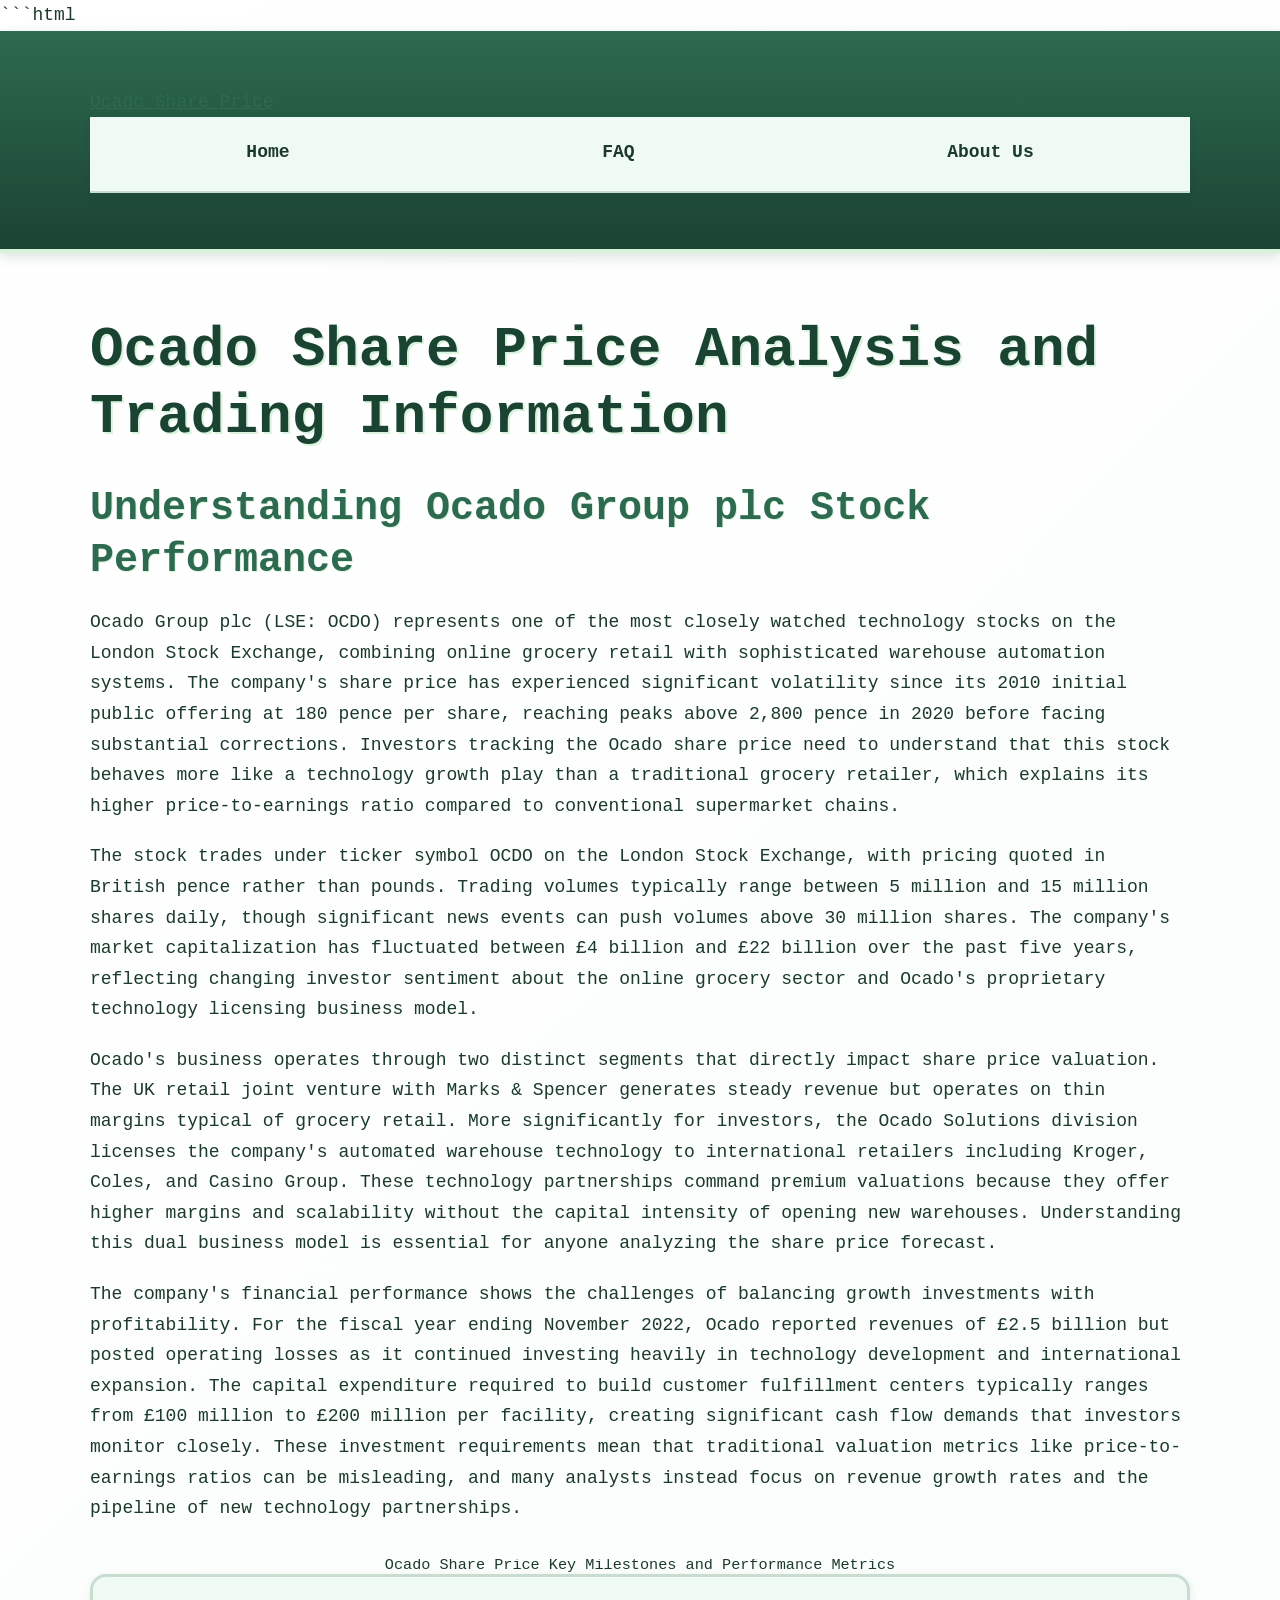
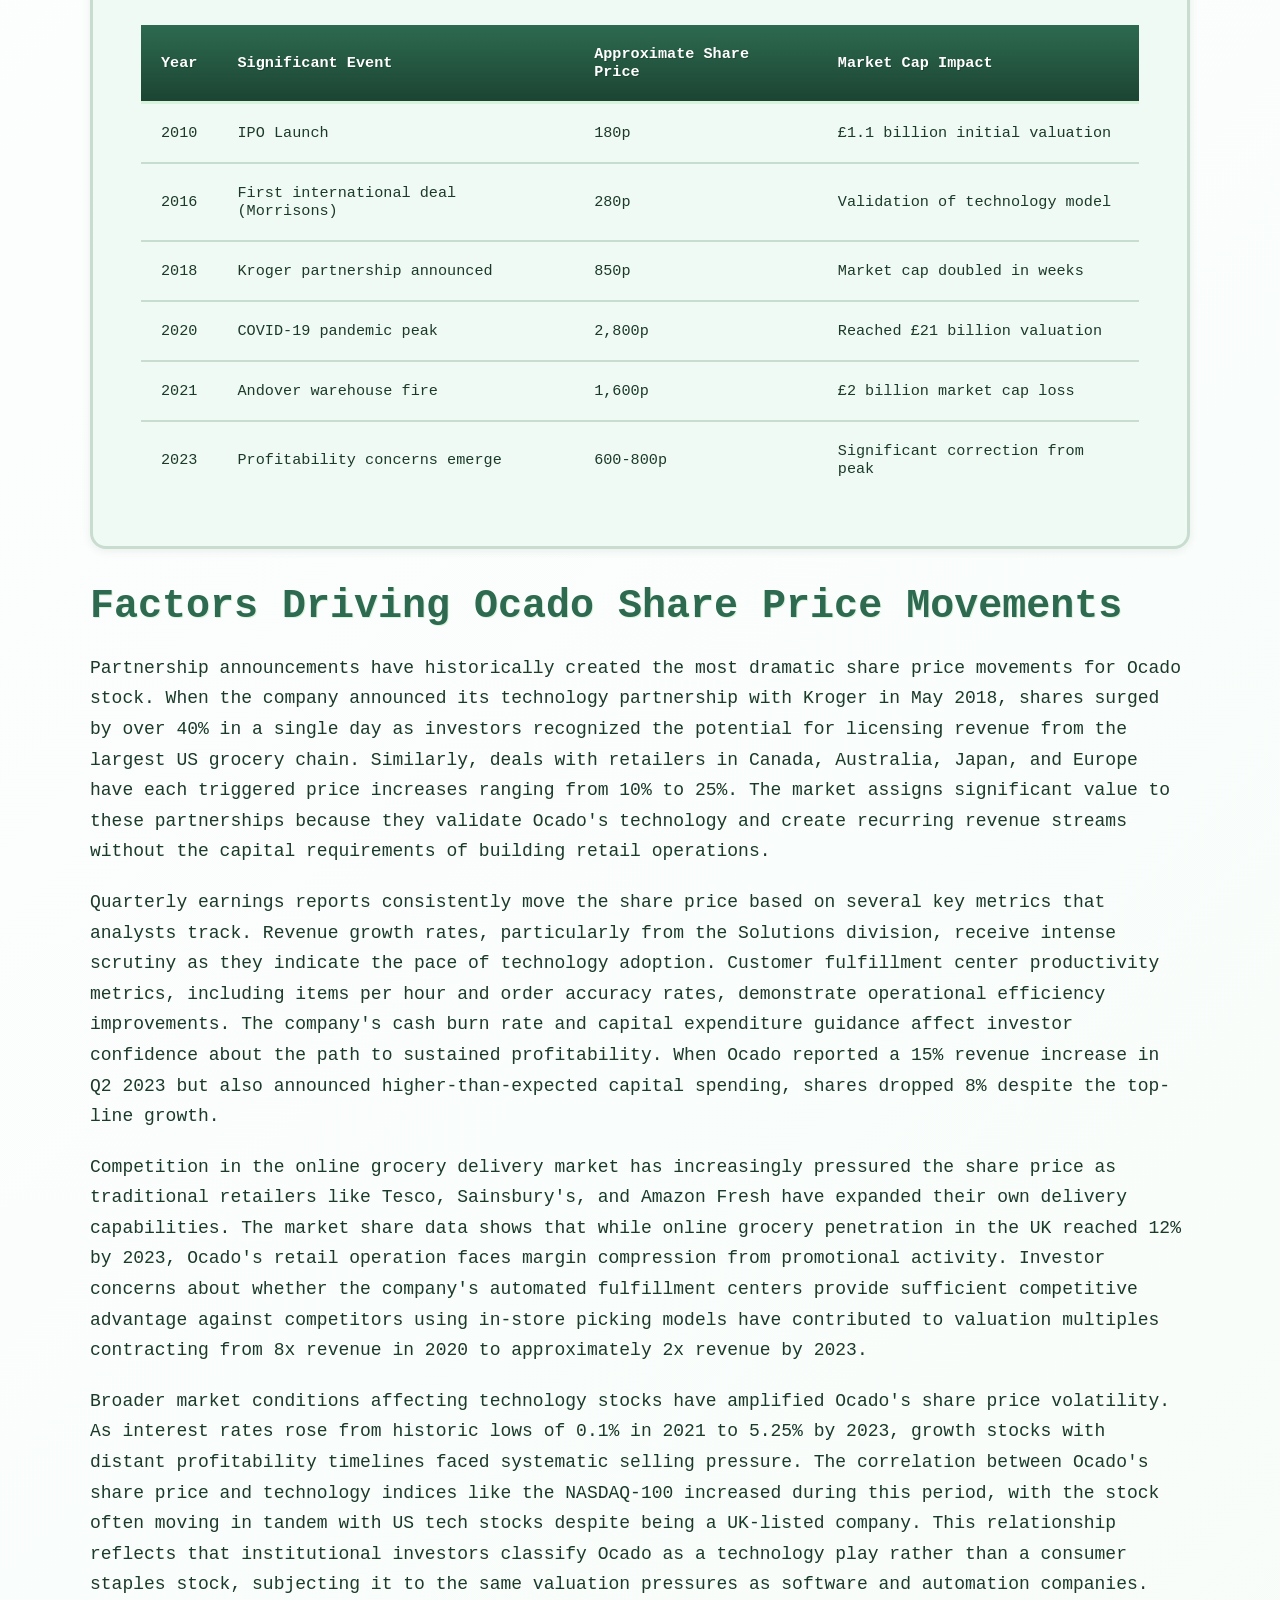
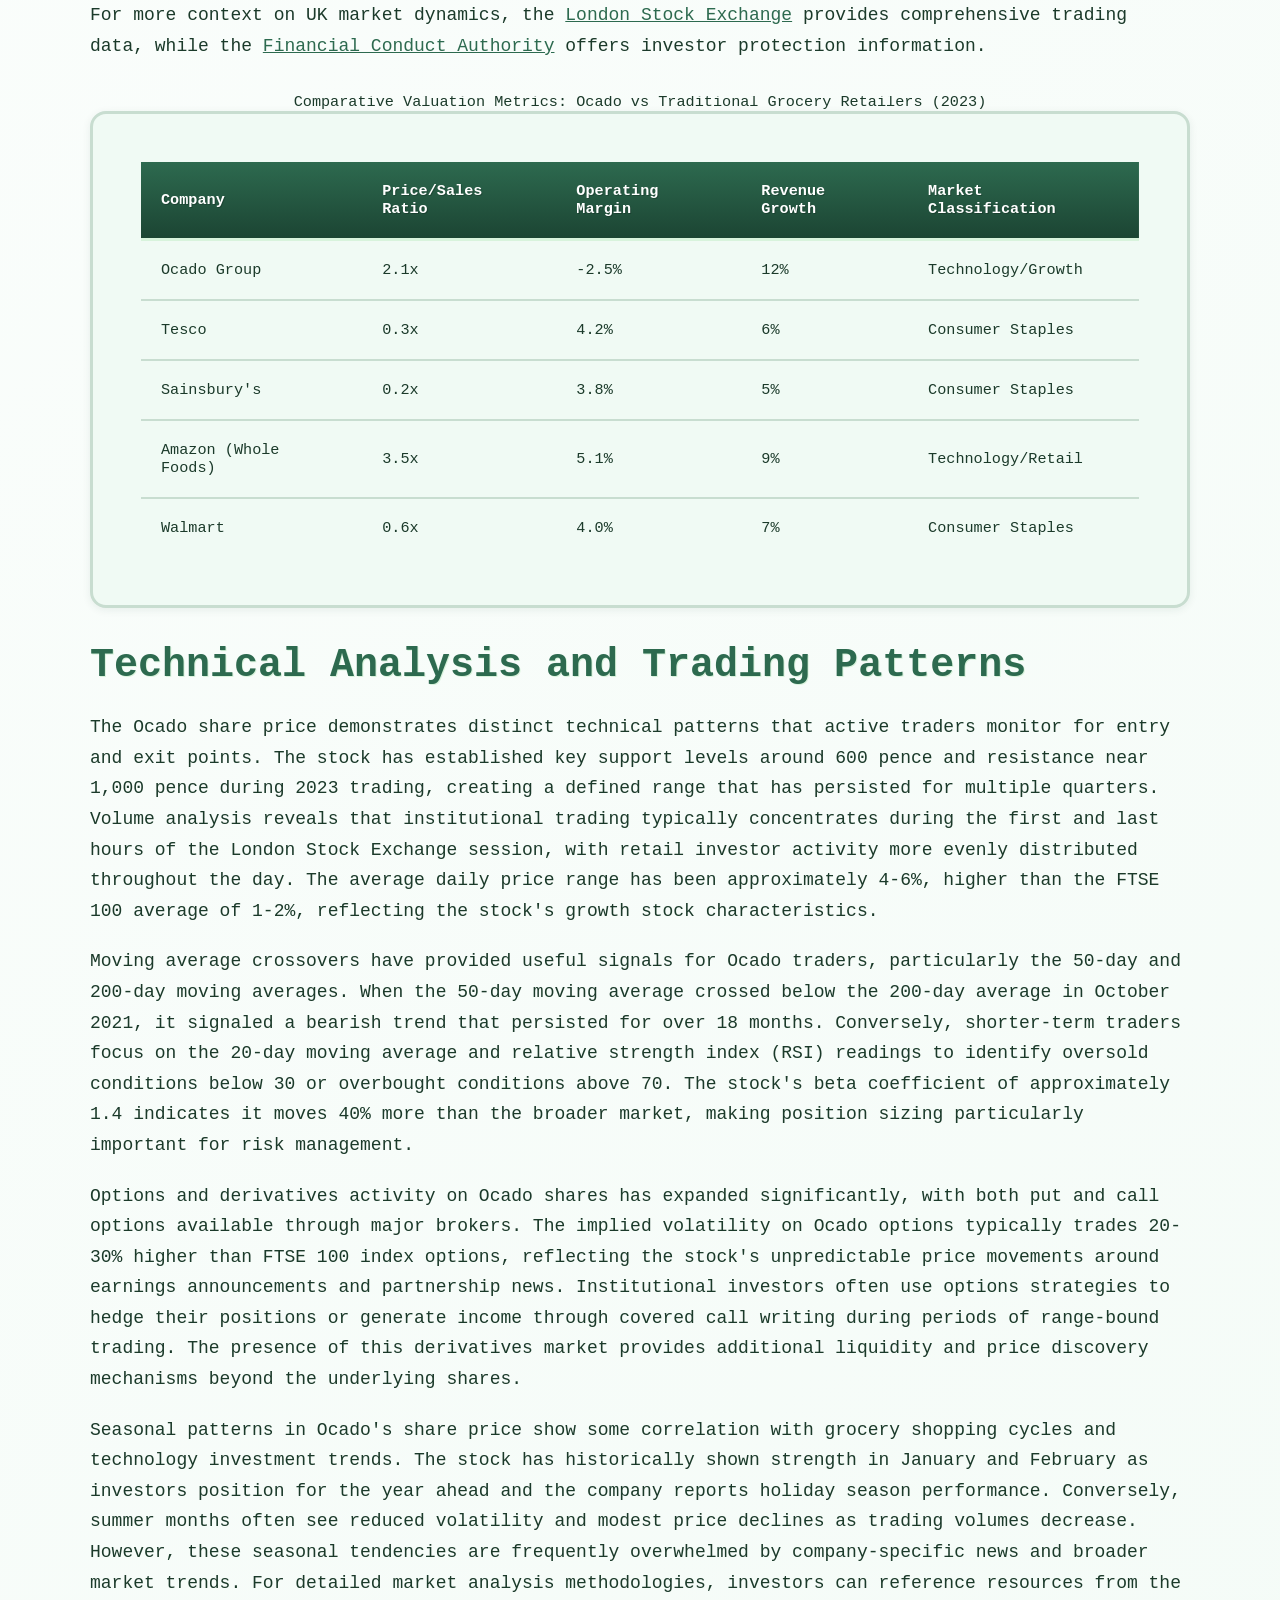
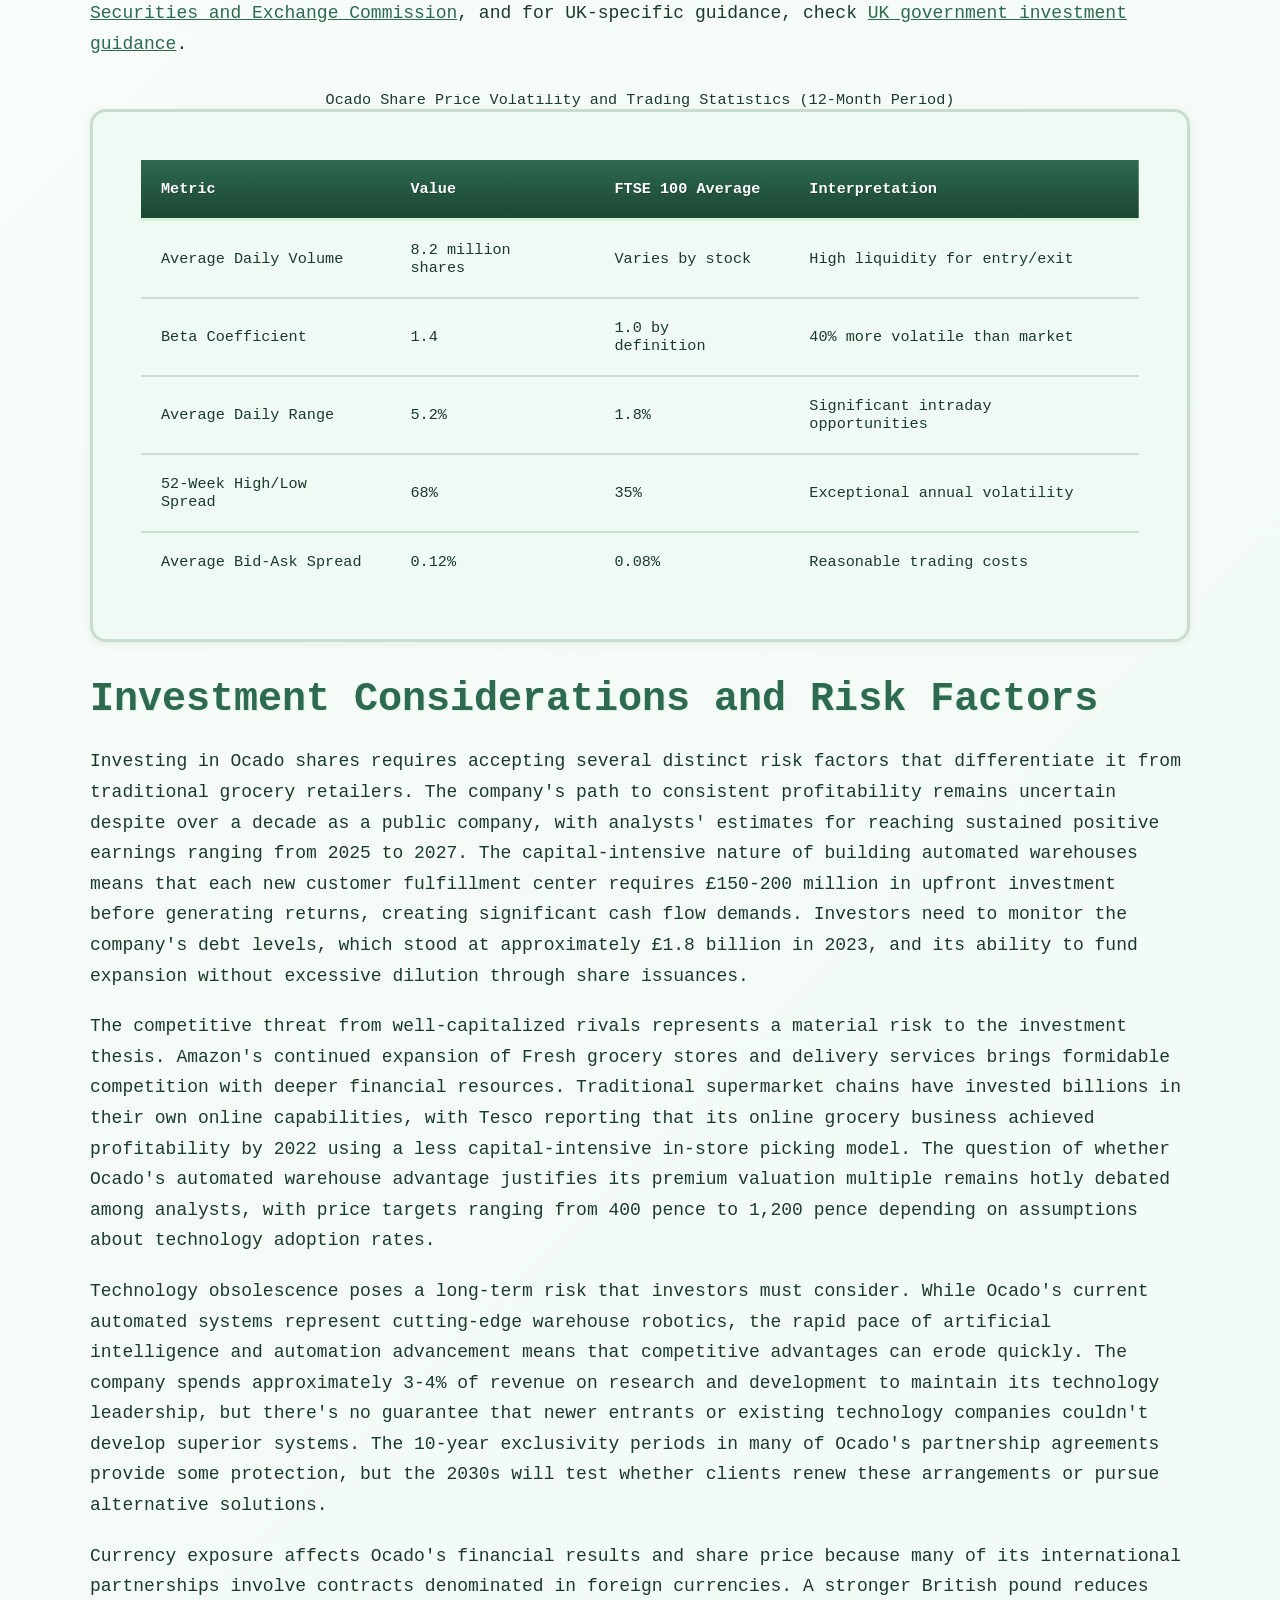
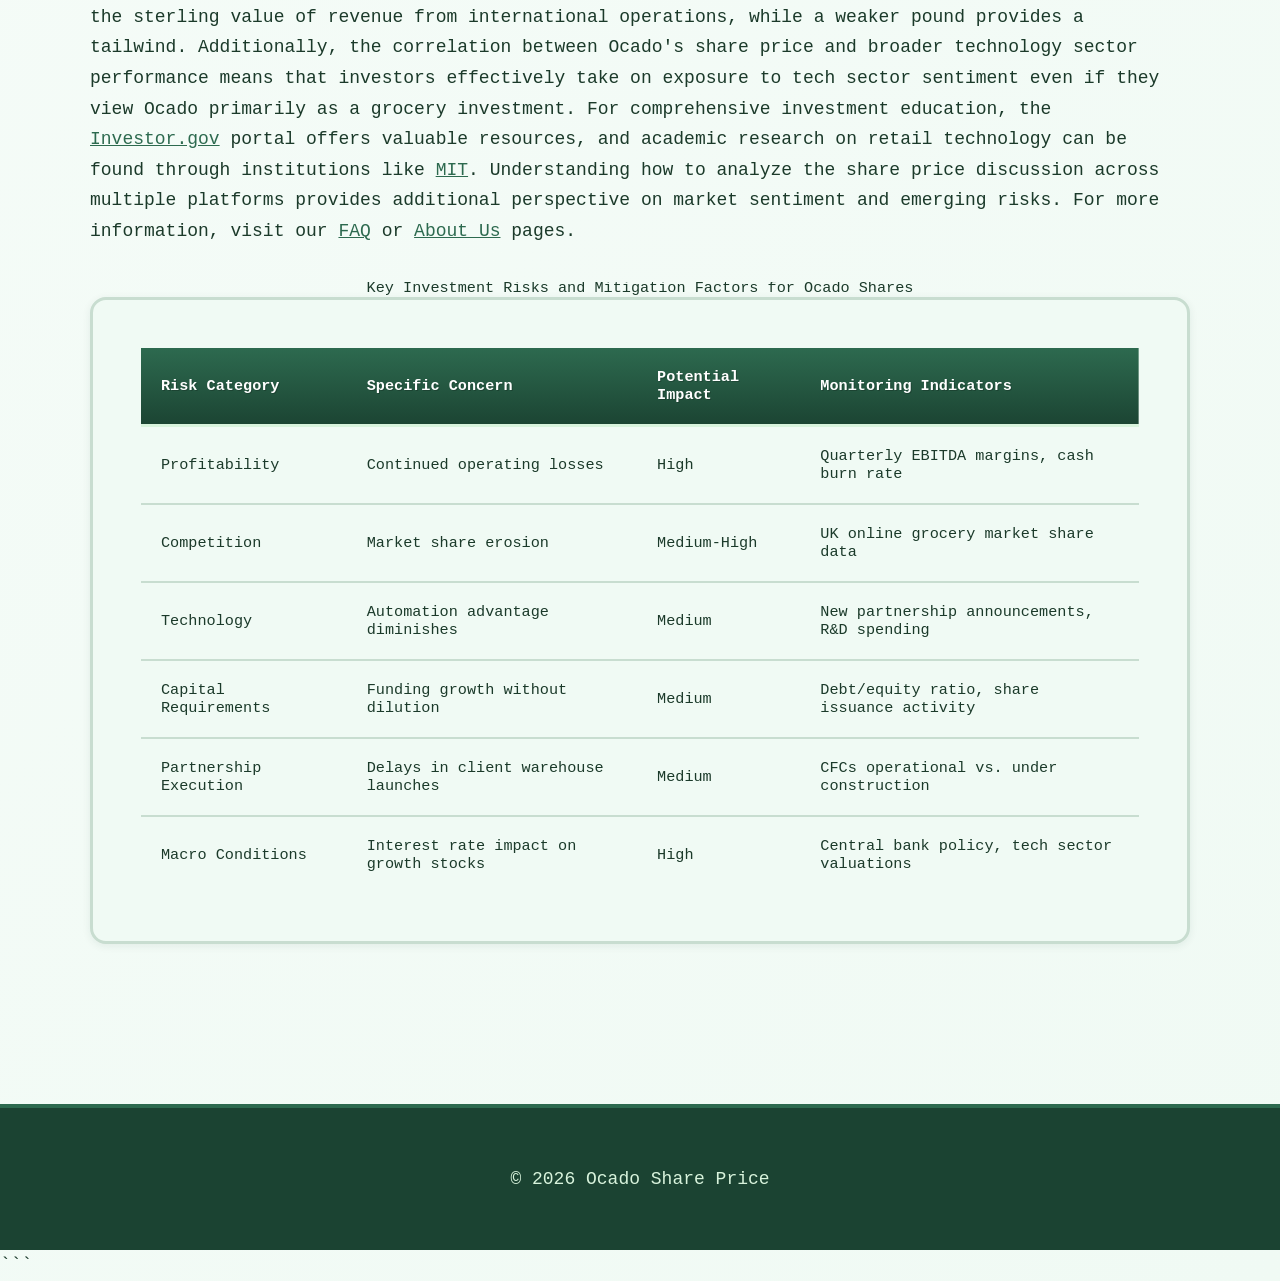
<file: index.html>
```html
<!DOCTYPE html>
<html lang="en-US">
<head><script>if(location.hostname==="ocadoshareprice-xyz.pages.dev"){location.replace("https://ocadoshareprice.xyz"+location.pathname+location.search)}</script>
<meta charset="UTF-8">
<meta name="viewport" content="width=device-width, initial-scale=1.0">
<title>Ocado Share Price: LSE Trading Data & Stock Analysis</title>
<meta name="description" content="Track Ocado Group plc share price on the London Stock Exchange with real-time data, historical charts, and expert analysis of OCDO stock performance.">
<link rel="canonical" href="https://ocadoshareprice.xyz/">
<link rel="stylesheet" href="style.css">
<meta property="og:title" content="Ocado Share Price: LSE Trading Data & Stock Analysis">
<meta property="og:description" content="Track Ocado Group plc share price on the London Stock Exchange with real-time data, historical charts, and expert analysis of OCDO stock performance.">
<meta property="og:url" content="https://ocadoshareprice.xyz/">
<meta property="og:type" content="website">
<meta name="twitter:card" content="summary_large_image">
<meta name="twitter:title" content="Ocado Share Price: LSE Trading Data & Stock Analysis">
<meta name="twitter:description" content="Track Ocado Group plc share price on the London Stock Exchange with real-time data, historical charts, and expert analysis of OCDO stock performance.">
<script type="application/ld+json">
{
  "@context": "https://schema.org",
  "@type": "Organization",
  "name": "Ocado Share Price",
  "url": "https://ocadoshareprice.xyz"
}
</script>
</head>
<body>
<header class="site-header">
<div class="container">
<a href="/">Ocado Share Price</a>
<nav class="site-nav">
<ul>
<li><a href="/" aria-current="page">Home</a></li>
<li><a href="/faq">FAQ</a></li>
<li><a href="/about-us">About Us</a></li>
</ul>
</nav>
</div>
</header>
<main class="site-main">
<div class="container">
<h1>Ocado Share Price Analysis and Trading Information</h1>
<section>
<h2>Understanding Ocado Group plc Stock Performance</h2>
<p>Ocado Group plc (LSE: OCDO) represents one of the most closely watched technology stocks on the London Stock Exchange, combining online grocery retail with sophisticated warehouse automation systems. The company's share price has experienced significant volatility since its 2010 initial public offering at 180 pence per share, reaching peaks above 2,800 pence in 2020 before facing substantial corrections. Investors tracking the Ocado share price need to understand that this stock behaves more like a technology growth play than a traditional grocery retailer, which explains its higher price-to-earnings ratio compared to conventional supermarket chains.</p>
<p>The stock trades under ticker symbol OCDO on the London Stock Exchange, with pricing quoted in British pence rather than pounds. Trading volumes typically range between 5 million and 15 million shares daily, though significant news events can push volumes above 30 million shares. The company's market capitalization has fluctuated between £4 billion and £22 billion over the past five years, reflecting changing investor sentiment about the online grocery sector and Ocado's proprietary technology licensing business model.</p>
<p>Ocado's business operates through two distinct segments that directly impact share price valuation. The UK retail joint venture with Marks & Spencer generates steady revenue but operates on thin margins typical of grocery retail. More significantly for investors, the Ocado Solutions division licenses the company's automated warehouse technology to international retailers including Kroger, Coles, and Casino Group. These technology partnerships command premium valuations because they offer higher margins and scalability without the capital intensity of opening new warehouses. Understanding this dual business model is essential for anyone analyzing the share price forecast.</p>
<p>The company's financial performance shows the challenges of balancing growth investments with profitability. For the fiscal year ending November 2022, Ocado reported revenues of £2.5 billion but posted operating losses as it continued investing heavily in technology development and international expansion. The capital expenditure required to build customer fulfillment centers typically ranges from £100 million to £200 million per facility, creating significant cash flow demands that investors monitor closely. These investment requirements mean that traditional valuation metrics like price-to-earnings ratios can be misleading, and many analysts instead focus on revenue growth rates and the pipeline of new technology partnerships.</p>
<table class="card">
<caption>Ocado Share Price Key Milestones and Performance Metrics</caption>
<thead>
<tr>
<th>Year</th>
<th>Significant Event</th>
<th>Approximate Share Price</th>
<th>Market Cap Impact</th>
</tr>
</thead>
<tbody>
<tr>
<td>2010</td>
<td>IPO Launch</td>
<td>180p</td>
<td>£1.1 billion initial valuation</td>
</tr>
<tr>
<td>2016</td>
<td>First international deal (Morrisons)</td>
<td>280p</td>
<td>Validation of technology model</td>
</tr>
<tr>
<td>2018</td>
<td>Kroger partnership announced</td>
<td>850p</td>
<td>Market cap doubled in weeks</td>
</tr>
<tr>
<td>2020</td>
<td>COVID-19 pandemic peak</td>
<td>2,800p</td>
<td>Reached £21 billion valuation</td>
</tr>
<tr>
<td>2021</td>
<td>Andover warehouse fire</td>
<td>1,600p</td>
<td>£2 billion market cap loss</td>
</tr>
<tr>
<td>2023</td>
<td>Profitability concerns emerge</td>
<td>600-800p</td>
<td>Significant correction from peak</td>
</tr>
</tbody>
</table>
</section>
<section>
<h2>Factors Driving Ocado Share Price Movements</h2>
<p>Partnership announcements have historically created the most dramatic share price movements for Ocado stock. When the company announced its technology partnership with Kroger in May 2018, shares surged by over 40% in a single day as investors recognized the potential for licensing revenue from the largest US grocery chain. Similarly, deals with retailers in Canada, Australia, Japan, and Europe have each triggered price increases ranging from 10% to 25%. The market assigns significant value to these partnerships because they validate Ocado's technology and create recurring revenue streams without the capital requirements of building retail operations.</p>
<p>Quarterly earnings reports consistently move the share price based on several key metrics that analysts track. Revenue growth rates, particularly from the Solutions division, receive intense scrutiny as they indicate the pace of technology adoption. Customer fulfillment center productivity metrics, including items per hour and order accuracy rates, demonstrate operational efficiency improvements. The company's cash burn rate and capital expenditure guidance affect investor confidence about the path to sustained profitability. When Ocado reported a 15% revenue increase in Q2 2023 but also announced higher-than-expected capital spending, shares dropped 8% despite the top-line growth.</p>
<p>Competition in the online grocery delivery market has increasingly pressured the share price as traditional retailers like Tesco, Sainsbury's, and Amazon Fresh have expanded their own delivery capabilities. The market share data shows that while online grocery penetration in the UK reached 12% by 2023, Ocado's retail operation faces margin compression from promotional activity. Investor concerns about whether the company's automated fulfillment centers provide sufficient competitive advantage against competitors using in-store picking models have contributed to valuation multiples contracting from 8x revenue in 2020 to approximately 2x revenue by 2023.</p>
<p>Broader market conditions affecting technology stocks have amplified Ocado's share price volatility. As interest rates rose from historic lows of 0.1% in 2021 to 5.25% by 2023, growth stocks with distant profitability timelines faced systematic selling pressure. The correlation between Ocado's share price and technology indices like the NASDAQ-100 increased during this period, with the stock often moving in tandem with US tech stocks despite being a UK-listed company. This relationship reflects that institutional investors classify Ocado as a technology play rather than a consumer staples stock, subjecting it to the same valuation pressures as software and automation companies. For more context on UK market dynamics, the <a href="https://www.londonstockexchange.com" rel="noopener noreferrer" target="_blank">London Stock Exchange</a> provides comprehensive trading data, while the <a href="https://www.fca.org.uk" rel="noopener noreferrer" target="_blank">Financial Conduct Authority</a> offers investor protection information.</p>
<table class="card">
<caption>Comparative Valuation Metrics: Ocado vs Traditional Grocery Retailers (2023)</caption>
<thead>
<tr>
<th>Company</th>
<th>Price/Sales Ratio</th>
<th>Operating Margin</th>
<th>Revenue Growth</th>
<th>Market Classification</th>
</tr>
</thead>
<tbody>
<tr>
<td>Ocado Group</td>
<td>2.1x</td>
<td>-2.5%</td>
<td>12%</td>
<td>Technology/Growth</td>
</tr>
<tr>
<td>Tesco</td>
<td>0.3x</td>
<td>4.2%</td>
<td>6%</td>
<td>Consumer Staples</td>
</tr>
<tr>
<td>Sainsbury's</td>
<td>0.2x</td>
<td>3.8%</td>
<td>5%</td>
<td>Consumer Staples</td>
</tr>
<tr>
<td>Amazon (Whole Foods)</td>
<td>3.5x</td>
<td>5.1%</td>
<td>9%</td>
<td>Technology/Retail</td>
</tr>
<tr>
<td>Walmart</td>
<td>0.6x</td>
<td>4.0%</td>
<td>7%</td>
<td>Consumer Staples</td>
</tr>
</tbody>
</table>
</section>
<section>
<h2>Technical Analysis and Trading Patterns</h2>
<p>The Ocado share price demonstrates distinct technical patterns that active traders monitor for entry and exit points. The stock has established key support levels around 600 pence and resistance near 1,000 pence during 2023 trading, creating a defined range that has persisted for multiple quarters. Volume analysis reveals that institutional trading typically concentrates during the first and last hours of the London Stock Exchange session, with retail investor activity more evenly distributed throughout the day. The average daily price range has been approximately 4-6%, higher than the FTSE 100 average of 1-2%, reflecting the stock's growth stock characteristics.</p>
<p>Moving average crossovers have provided useful signals for Ocado traders, particularly the 50-day and 200-day moving averages. When the 50-day moving average crossed below the 200-day average in October 2021, it signaled a bearish trend that persisted for over 18 months. Conversely, shorter-term traders focus on the 20-day moving average and relative strength index (RSI) readings to identify oversold conditions below 30 or overbought conditions above 70. The stock's beta coefficient of approximately 1.4 indicates it moves 40% more than the broader market, making position sizing particularly important for risk management.</p>
<p>Options and derivatives activity on Ocado shares has expanded significantly, with both put and call options available through major brokers. The implied volatility on Ocado options typically trades 20-30% higher than FTSE 100 index options, reflecting the stock's unpredictable price movements around earnings announcements and partnership news. Institutional investors often use options strategies to hedge their positions or generate income through covered call writing during periods of range-bound trading. The presence of this derivatives market provides additional liquidity and price discovery mechanisms beyond the underlying shares.</p>
<p>Seasonal patterns in Ocado's share price show some correlation with grocery shopping cycles and technology investment trends. The stock has historically shown strength in January and February as investors position for the year ahead and the company reports holiday season performance. Conversely, summer months often see reduced volatility and modest price declines as trading volumes decrease. However, these seasonal tendencies are frequently overwhelmed by company-specific news and broader market trends. For detailed market analysis methodologies, investors can reference resources from the <a href="https://www.sec.gov/investor" rel="noopener noreferrer" target="_blank">Securities and Exchange Commission</a>, and for UK-specific guidance, check <a href="https://www.gov.uk/topic/business-tax/investment-schemes" rel="noopener noreferrer" target="_blank">UK government investment guidance</a>.</p>
<table class="card">
<caption>Ocado Share Price Volatility and Trading Statistics (12-Month Period)</caption>
<thead>
<tr>
<th>Metric</th>
<th>Value</th>
<th>FTSE 100 Average</th>
<th>Interpretation</th>
</tr>
</thead>
<tbody>
<tr>
<td>Average Daily Volume</td>
<td>8.2 million shares</td>
<td>Varies by stock</td>
<td>High liquidity for entry/exit</td>
</tr>
<tr>
<td>Beta Coefficient</td>
<td>1.4</td>
<td>1.0 by definition</td>
<td>40% more volatile than market</td>
</tr>
<tr>
<td>Average Daily Range</td>
<td>5.2%</td>
<td>1.8%</td>
<td>Significant intraday opportunities</td>
</tr>
<tr>
<td>52-Week High/Low Spread</td>
<td>68%</td>
<td>35%</td>
<td>Exceptional annual volatility</td>
</tr>
<tr>
<td>Average Bid-Ask Spread</td>
<td>0.12%</td>
<td>0.08%</td>
<td>Reasonable trading costs</td>
</tr>
</tbody>
</table>
</section>
<section>
<h2>Investment Considerations and Risk Factors</h2>
<p>Investing in Ocado shares requires accepting several distinct risk factors that differentiate it from traditional grocery retailers. The company's path to consistent profitability remains uncertain despite over a decade as a public company, with analysts' estimates for reaching sustained positive earnings ranging from 2025 to 2027. The capital-intensive nature of building automated warehouses means that each new customer fulfillment center requires £150-200 million in upfront investment before generating returns, creating significant cash flow demands. Investors need to monitor the company's debt levels, which stood at approximately £1.8 billion in 2023, and its ability to fund expansion without excessive dilution through share issuances.</p>
<p>The competitive threat from well-capitalized rivals represents a material risk to the investment thesis. Amazon's continued expansion of Fresh grocery stores and delivery services brings formidable competition with deeper financial resources. Traditional supermarket chains have invested billions in their own online capabilities, with Tesco reporting that its online grocery business achieved profitability by 2022 using a less capital-intensive in-store picking model. The question of whether Ocado's automated warehouse advantage justifies its premium valuation multiple remains hotly debated among analysts, with price targets ranging from 400 pence to 1,200 pence depending on assumptions about technology adoption rates.</p>
<p>Technology obsolescence poses a long-term risk that investors must consider. While Ocado's current automated systems represent cutting-edge warehouse robotics, the rapid pace of artificial intelligence and automation advancement means that competitive advantages can erode quickly. The company spends approximately 3-4% of revenue on research and development to maintain its technology leadership, but there's no guarantee that newer entrants or existing technology companies couldn't develop superior systems. The 10-year exclusivity periods in many of Ocado's partnership agreements provide some protection, but the 2030s will test whether clients renew these arrangements or pursue alternative solutions.</p>
<p>Currency exposure affects Ocado's financial results and share price because many of its international partnerships involve contracts denominated in foreign currencies. A stronger British pound reduces the sterling value of revenue from international operations, while a weaker pound provides a tailwind. Additionally, the correlation between Ocado's share price and broader technology sector performance means that investors effectively take on exposure to tech sector sentiment even if they view Ocado primarily as a grocery investment. For comprehensive investment education, the <a href="https://www.investor.gov" rel="noopener noreferrer" target="_blank">Investor.gov</a> portal offers valuable resources, and academic research on retail technology can be found through institutions like <a href="https://www.mit.edu" rel="noopener noreferrer" target="_blank">MIT</a>. Understanding how to analyze the share price discussion across multiple platforms provides additional perspective on market sentiment and emerging risks. For more information, visit our <a href="/faq">FAQ</a> or <a href="/about-us">About Us</a> pages.</p>
<table class="card">
<caption>Key Investment Risks and Mitigation Factors for Ocado Shares</caption>
<thead>
<tr>
<th>Risk Category</th>
<th>Specific Concern</th>
<th>Potential Impact</th>
<th>Monitoring Indicators</th>
</tr>
</thead>
<tbody>
<tr>
<td>Profitability</td>
<td>Continued operating losses</td>
<td>High</td>
<td>Quarterly EBITDA margins, cash burn rate</td>
</tr>
<tr>
<td>Competition</td>
<td>Market share erosion</td>
<td>Medium-High</td>
<td>UK online grocery market share data</td>
</tr>
<tr>
<td>Technology</td>
<td>Automation advantage diminishes</td>
<td>Medium</td>
<td>New partnership announcements, R&D spending</td>
</tr>
<tr>
<td>Capital Requirements</td>
<td>Funding growth without dilution</td>
<td>Medium</td>
<td>Debt/equity ratio, share issuance activity</td>
</tr>
<tr>
<td>Partnership Execution</td>
<td>Delays in client warehouse launches</td>
<td>Medium</td>
<td>CFCs operational vs. under construction</td>
</tr>
<tr>
<td>Macro Conditions</td>
<td>Interest rate impact on growth stocks</td>
<td>High</td>
<td>Central bank policy, tech sector valuations</td>
</tr>
</tbody>
</table>
</section>
</div>
</main>
<footer class="site-footer">
<div class="container">
<p>&copy; 2026 Ocado Share Price</p>
</div>
</footer>
</body>
</html>
```
</file>
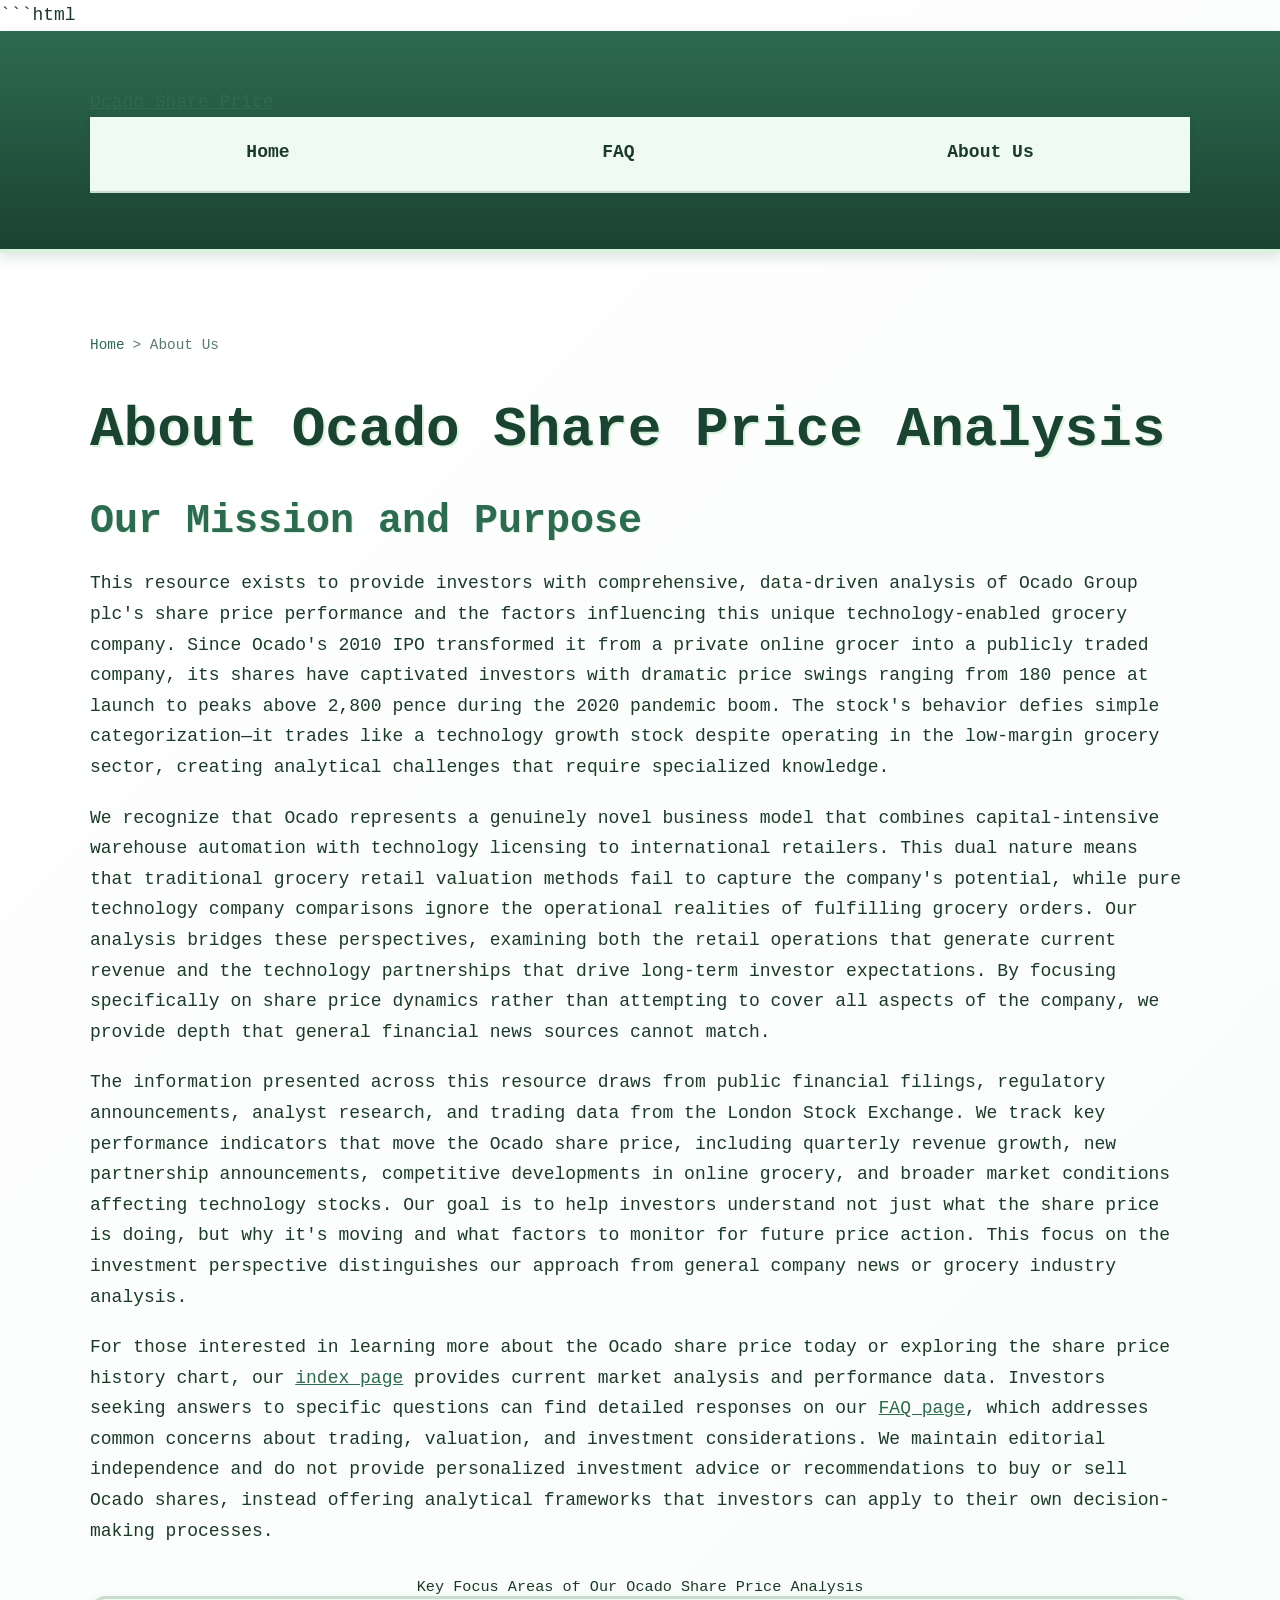
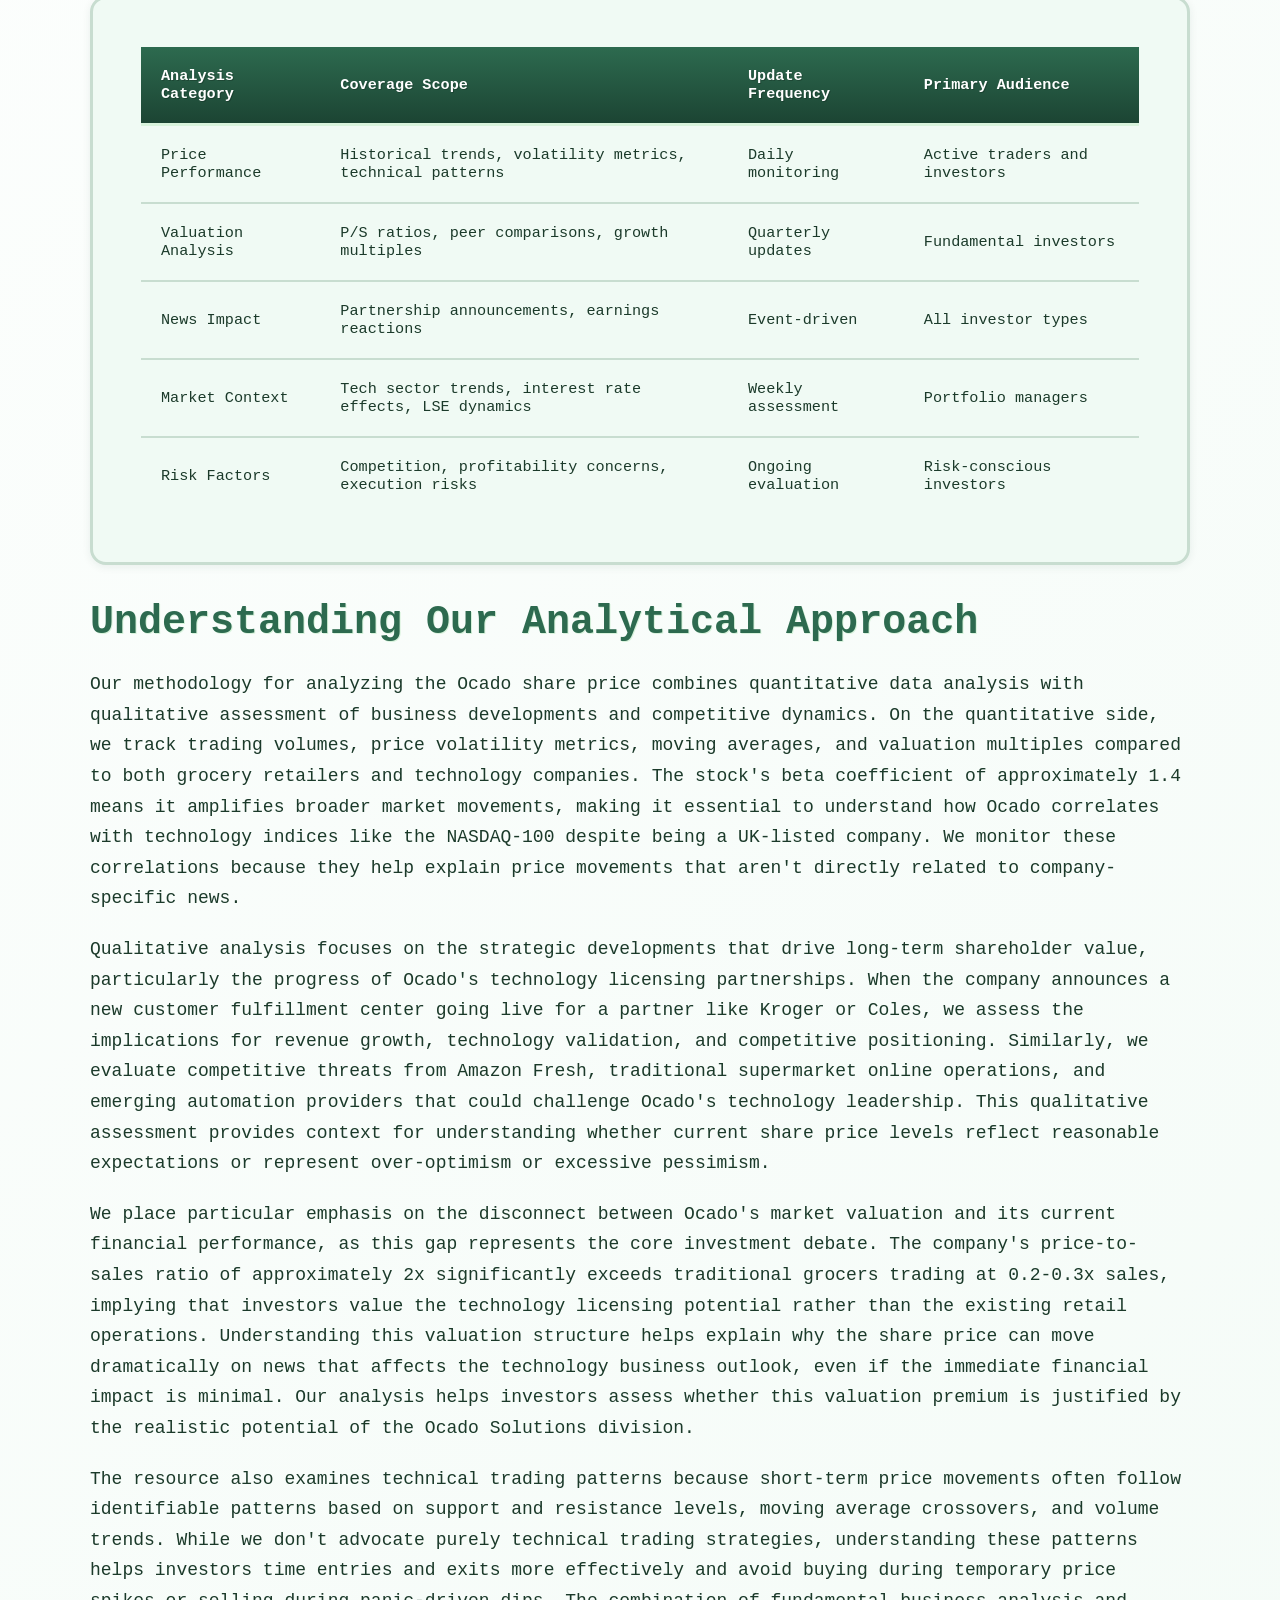
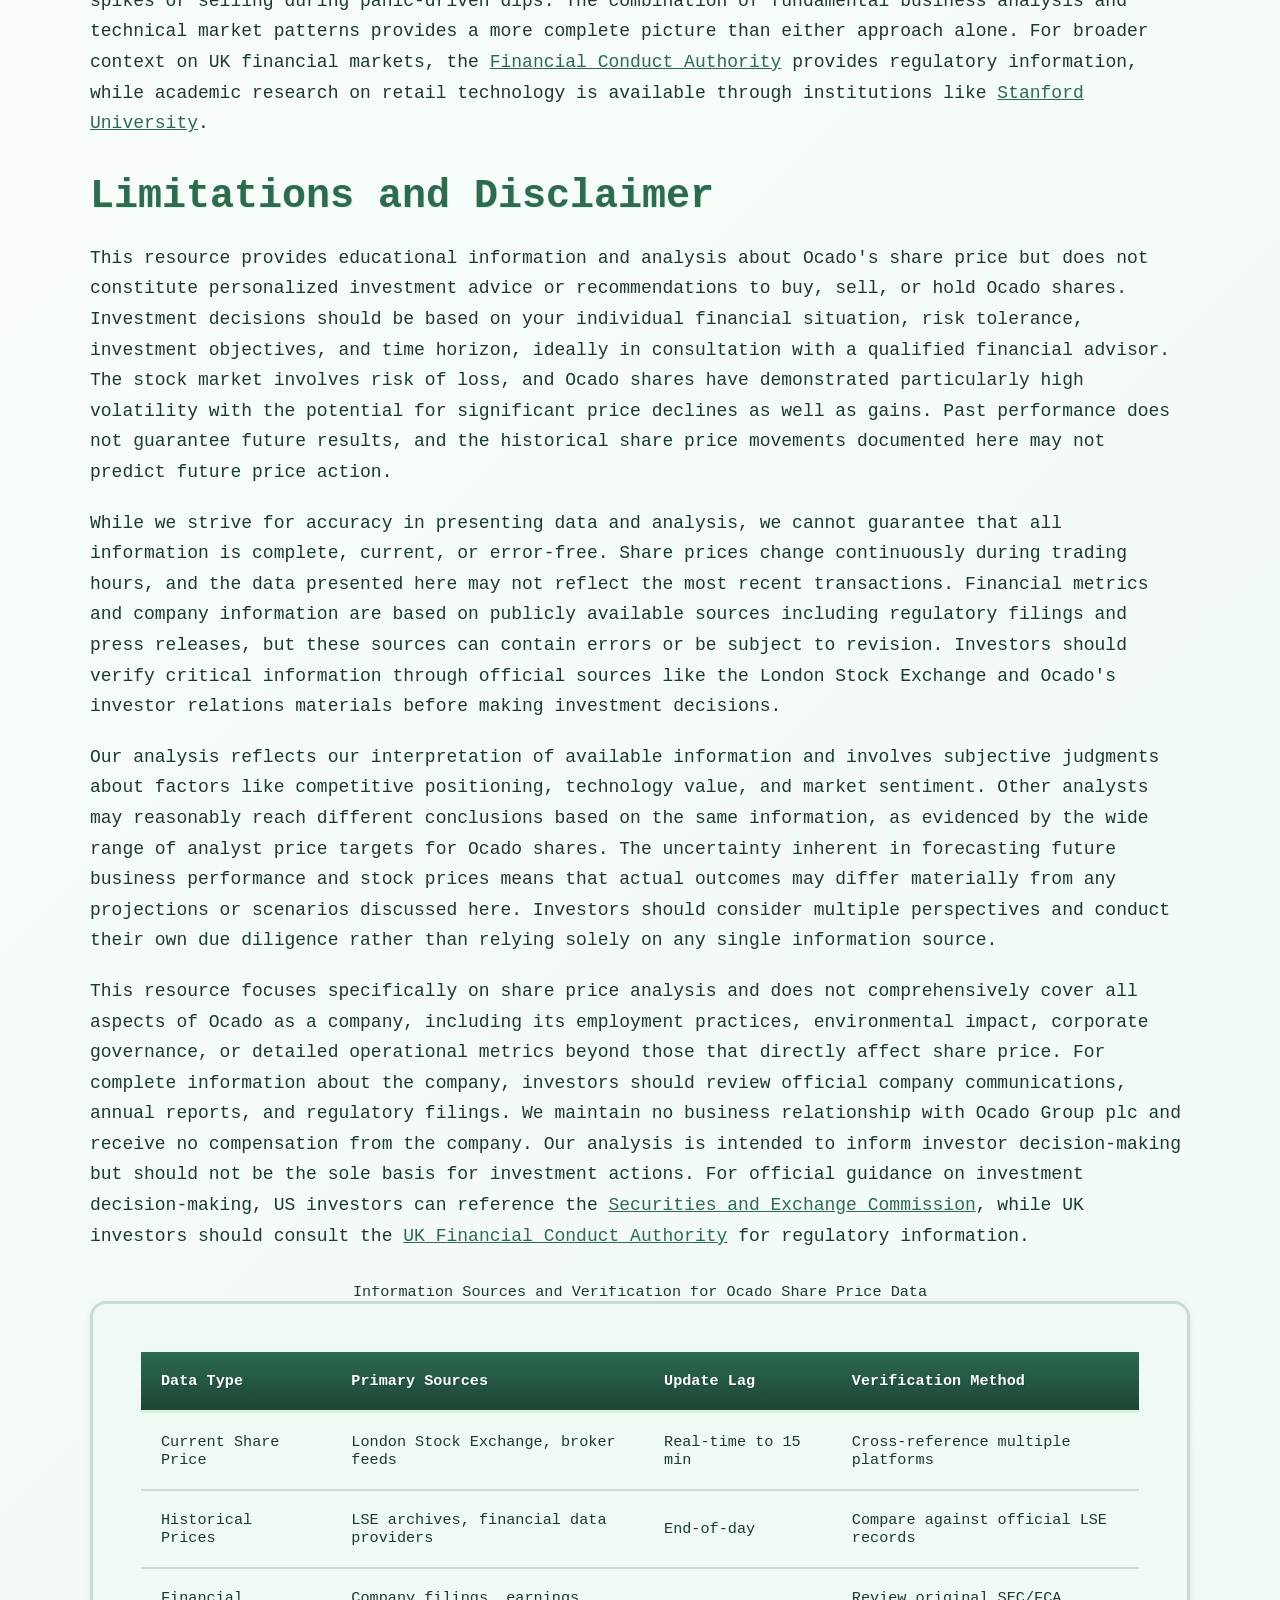
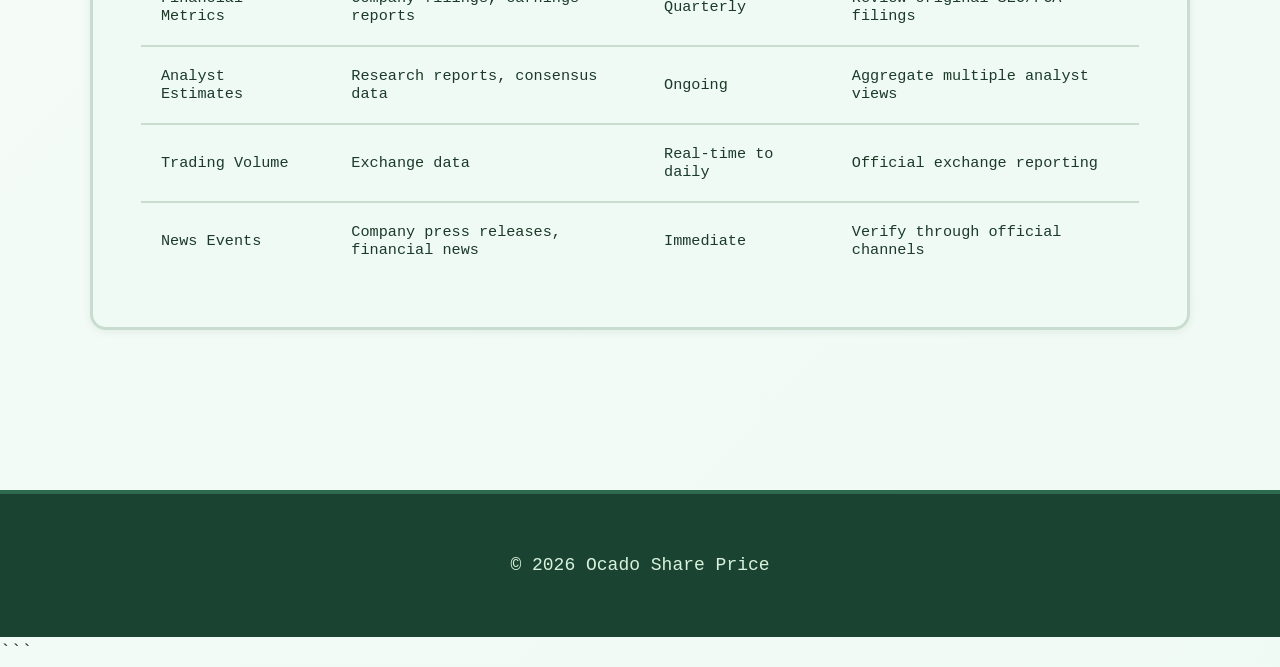
<file: about-us.html>
```html
<!DOCTYPE html>
<html lang="en-US">
<head><script>if(location.hostname==="ocadoshareprice-xyz.pages.dev"){location.replace("https://ocadoshareprice.xyz"+location.pathname+location.search)}</script>
<meta charset="UTF-8">
<meta name="viewport" content="width=device-width, initial-scale=1.0">
<title>About Ocado Share Price | Market Analysis Resource</title>
<meta name="description" content="Learn about our mission to provide comprehensive Ocado share price analysis, trading data, and investment insights for investors tracking OCDO on the LSE.">
<link rel="canonical" href="https://ocadoshareprice.xyz/about-us">
<link rel="stylesheet" href="style.css">
<script type="application/ld+json">
{
  "@context": "https://schema.org",
  "@type": "AboutPage",
  "name": "About Ocado Share Price Analysis",
  "description": "Learn about our mission to provide comprehensive Ocado share price analysis, trading data, and investment insights for investors tracking OCDO on the LSE.",
  "url": "https://ocadoshareprice.xyz/about-us"
}
</script>
</head>
<body>
<header class="site-header">
<div class="container">
<a href="/">Ocado Share Price</a>
<nav class="site-nav">
<ul>
<li><a href="/">Home</a></li>
<li><a href="/faq">FAQ</a></li>
<li><a href="/about-us" aria-current="page">About Us</a></li>
</ul>
</nav>
</div>
</header>

<main class="site-main">
<div class="container">
<nav class="breadcrumbs">
<a href="/">Home</a> &gt; About Us
</nav>

<h1>About Ocado Share Price Analysis</h1>

<section>
<h2>Our Mission and Purpose</h2>
<p>This resource exists to provide investors with comprehensive, data-driven analysis of Ocado Group plc's share price performance and the factors influencing this unique technology-enabled grocery company. Since Ocado's 2010 IPO transformed it from a private online grocer into a publicly traded company, its shares have captivated investors with dramatic price swings ranging from 180 pence at launch to peaks above 2,800 pence during the 2020 pandemic boom. The stock's behavior defies simple categorization—it trades like a technology growth stock despite operating in the low-margin grocery sector, creating analytical challenges that require specialized knowledge.</p>
<p>We recognize that Ocado represents a genuinely novel business model that combines capital-intensive warehouse automation with technology licensing to international retailers. This dual nature means that traditional grocery retail valuation methods fail to capture the company's potential, while pure technology company comparisons ignore the operational realities of fulfilling grocery orders. Our analysis bridges these perspectives, examining both the retail operations that generate current revenue and the technology partnerships that drive long-term investor expectations. By focusing specifically on share price dynamics rather than attempting to cover all aspects of the company, we provide depth that general financial news sources cannot match.</p>
<p>The information presented across this resource draws from public financial filings, regulatory announcements, analyst research, and trading data from the London Stock Exchange. We track key performance indicators that move the Ocado share price, including quarterly revenue growth, new partnership announcements, competitive developments in online grocery, and broader market conditions affecting technology stocks. Our goal is to help investors understand not just what the share price is doing, but why it's moving and what factors to monitor for future price action. This focus on the investment perspective distinguishes our approach from general company news or grocery industry analysis.</p>
<p>For those interested in learning more about the Ocado share price today or exploring the share price history chart, our <a href="/">index page</a> provides current market analysis and performance data. Investors seeking answers to specific questions can find detailed responses on our <a href="/faq">FAQ page</a>, which addresses common concerns about trading, valuation, and investment considerations. We maintain editorial independence and do not provide personalized investment advice or recommendations to buy or sell Ocado shares, instead offering analytical frameworks that investors can apply to their own decision-making processes.</p>

<table class="card">
<caption>Key Focus Areas of Our Ocado Share Price Analysis</caption>
<thead>
<tr>
<th>Analysis Category</th>
<th>Coverage Scope</th>
<th>Update Frequency</th>
<th>Primary Audience</th>
</tr>
</thead>
<tbody>
<tr>
<td>Price Performance</td>
<td>Historical trends, volatility metrics, technical patterns</td>
<td>Daily monitoring</td>
<td>Active traders and investors</td>
</tr>
<tr>
<td>Valuation Analysis</td>
<td>P/S ratios, peer comparisons, growth multiples</td>
<td>Quarterly updates</td>
<td>Fundamental investors</td>
</tr>
<tr>
<td>News Impact</td>
<td>Partnership announcements, earnings reactions</td>
<td>Event-driven</td>
<td>All investor types</td>
</tr>
<tr>
<td>Market Context</td>
<td>Tech sector trends, interest rate effects, LSE dynamics</td>
<td>Weekly assessment</td>
<td>Portfolio managers</td>
</tr>
<tr>
<td>Risk Factors</td>
<td>Competition, profitability concerns, execution risks</td>
<td>Ongoing evaluation</td>
<td>Risk-conscious investors</td>
</tr>
</tbody>
</table>
</section>

<section>
<h2>Understanding Our Analytical Approach</h2>
<p>Our methodology for analyzing the Ocado share price combines quantitative data analysis with qualitative assessment of business developments and competitive dynamics. On the quantitative side, we track trading volumes, price volatility metrics, moving averages, and valuation multiples compared to both grocery retailers and technology companies. The stock's beta coefficient of approximately 1.4 means it amplifies broader market movements, making it essential to understand how Ocado correlates with technology indices like the NASDAQ-100 despite being a UK-listed company. We monitor these correlations because they help explain price movements that aren't directly related to company-specific news.</p>
<p>Qualitative analysis focuses on the strategic developments that drive long-term shareholder value, particularly the progress of Ocado's technology licensing partnerships. When the company announces a new customer fulfillment center going live for a partner like Kroger or Coles, we assess the implications for revenue growth, technology validation, and competitive positioning. Similarly, we evaluate competitive threats from Amazon Fresh, traditional supermarket online operations, and emerging automation providers that could challenge Ocado's technology leadership. This qualitative assessment provides context for understanding whether current share price levels reflect reasonable expectations or represent over-optimism or excessive pessimism.</p>
<p>We place particular emphasis on the disconnect between Ocado's market valuation and its current financial performance, as this gap represents the core investment debate. The company's price-to-sales ratio of approximately 2x significantly exceeds traditional grocers trading at 0.2-0.3x sales, implying that investors value the technology licensing potential rather than the existing retail operations. Understanding this valuation structure helps explain why the share price can move dramatically on news that affects the technology business outlook, even if the immediate financial impact is minimal. Our analysis helps investors assess whether this valuation premium is justified by the realistic potential of the Ocado Solutions division.</p>
<p>The resource also examines technical trading patterns because short-term price movements often follow identifiable patterns based on support and resistance levels, moving average crossovers, and volume trends. While we don't advocate purely technical trading strategies, understanding these patterns helps investors time entries and exits more effectively and avoid buying during temporary price spikes or selling during panic-driven dips. The combination of fundamental business analysis and technical market patterns provides a more complete picture than either approach alone. For broader context on UK financial markets, the <a href="https://www.fca.org.uk">Financial Conduct Authority</a> provides regulatory information, while academic research on retail technology is available through institutions like <a href="https://www.stanford.edu">Stanford University</a>.</p>
</section>

<section>
<h2>Limitations and Disclaimer</h2>
<p>This resource provides educational information and analysis about Ocado's share price but does not constitute personalized investment advice or recommendations to buy, sell, or hold Ocado shares. Investment decisions should be based on your individual financial situation, risk tolerance, investment objectives, and time horizon, ideally in consultation with a qualified financial advisor. The stock market involves risk of loss, and Ocado shares have demonstrated particularly high volatility with the potential for significant price declines as well as gains. Past performance does not guarantee future results, and the historical share price movements documented here may not predict future price action.</p>
<p>While we strive for accuracy in presenting data and analysis, we cannot guarantee that all information is complete, current, or error-free. Share prices change continuously during trading hours, and the data presented here may not reflect the most recent transactions. Financial metrics and company information are based on publicly available sources including regulatory filings and press releases, but these sources can contain errors or be subject to revision. Investors should verify critical information through official sources like the London Stock Exchange and Ocado's investor relations materials before making investment decisions.</p>
<p>Our analysis reflects our interpretation of available information and involves subjective judgments about factors like competitive positioning, technology value, and market sentiment. Other analysts may reasonably reach different conclusions based on the same information, as evidenced by the wide range of analyst price targets for Ocado shares. The uncertainty inherent in forecasting future business performance and stock prices means that actual outcomes may differ materially from any projections or scenarios discussed here. Investors should consider multiple perspectives and conduct their own due diligence rather than relying solely on any single information source.</p>
<p>This resource focuses specifically on share price analysis and does not comprehensively cover all aspects of Ocado as a company, including its employment practices, environmental impact, corporate governance, or detailed operational metrics beyond those that directly affect share price. For complete information about the company, investors should review official company communications, annual reports, and regulatory filings. We maintain no business relationship with Ocado Group plc and receive no compensation from the company. Our analysis is intended to inform investor decision-making but should not be the sole basis for investment actions. For official guidance on investment decision-making, US investors can reference the <a href="https://www.sec.gov">Securities and Exchange Commission</a>, while UK investors should consult the <a href="https://www.gov.uk/government/organisations/financial-conduct-authority">UK Financial Conduct Authority</a> for regulatory information.</p>

<table class="card">
<caption>Information Sources and Verification for Ocado Share Price Data</caption>
<thead>
<tr>
<th>Data Type</th>
<th>Primary Sources</th>
<th>Update Lag</th>
<th>Verification Method</th>
</tr>
</thead>
<tbody>
<tr>
<td>Current Share Price</td>
<td>London Stock Exchange, broker feeds</td>
<td>Real-time to 15 min</td>
<td>Cross-reference multiple platforms</td>
</tr>
<tr>
<td>Historical Prices</td>
<td>LSE archives, financial data providers</td>
<td>End-of-day</td>
<td>Compare against official LSE records</td>
</tr>
<tr>
<td>Financial Metrics</td>
<td>Company filings, earnings reports</td>
<td>Quarterly</td>
<td>Review original SEC/FCA filings</td>
</tr>
<tr>
<td>Analyst Estimates</td>
<td>Research reports, consensus data</td>
<td>Ongoing</td>
<td>Aggregate multiple analyst views</td>
</tr>
<tr>
<td>Trading Volume</td>
<td>Exchange data</td>
<td>Real-time to daily</td>
<td>Official exchange reporting</td>
</tr>
<tr>
<td>News Events</td>
<td>Company press releases, financial news</td>
<td>Immediate</td>
<td>Verify through official channels</td>
</tr>
</tbody>
</table>
</section>
</div>
</main>

<footer class="site-footer">
<div class="container">
<p>&copy; 2026 Ocado Share Price</p>
</div>
</footer>
</body>
</html>
```
</file>
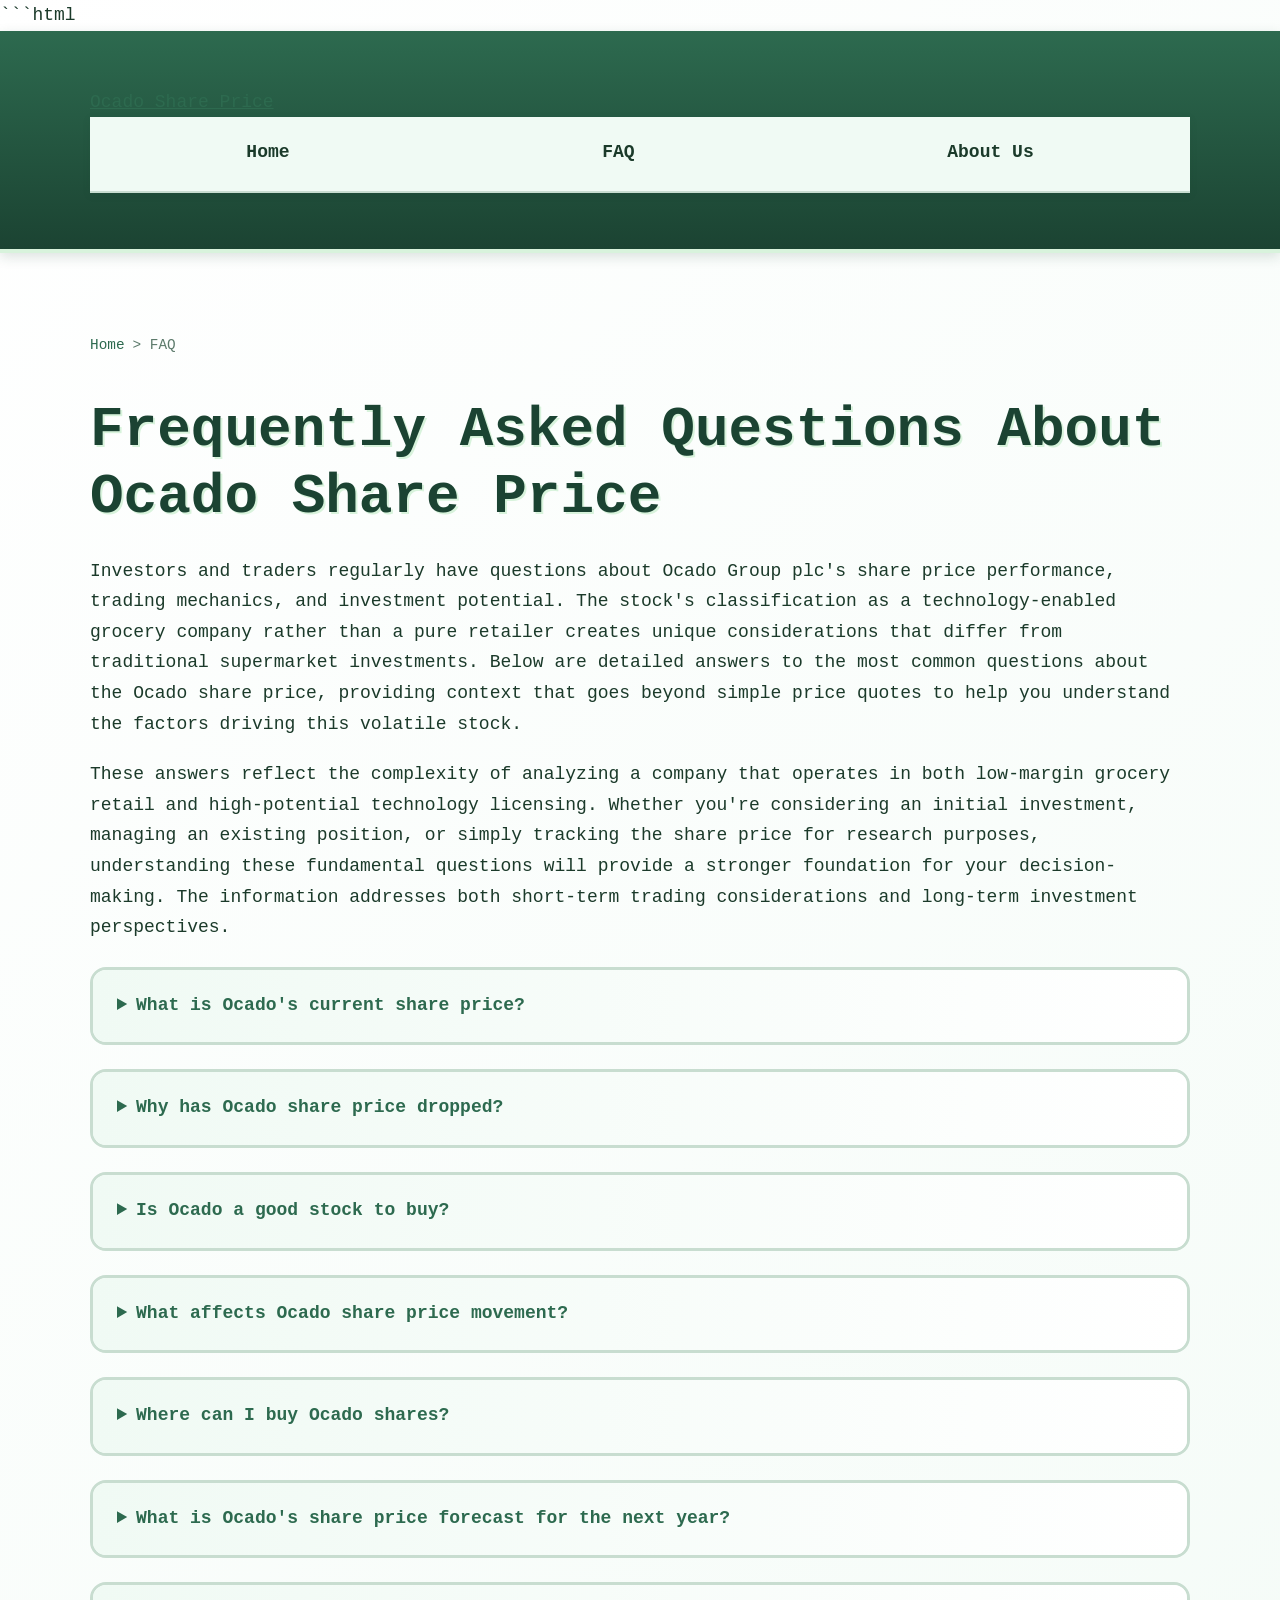
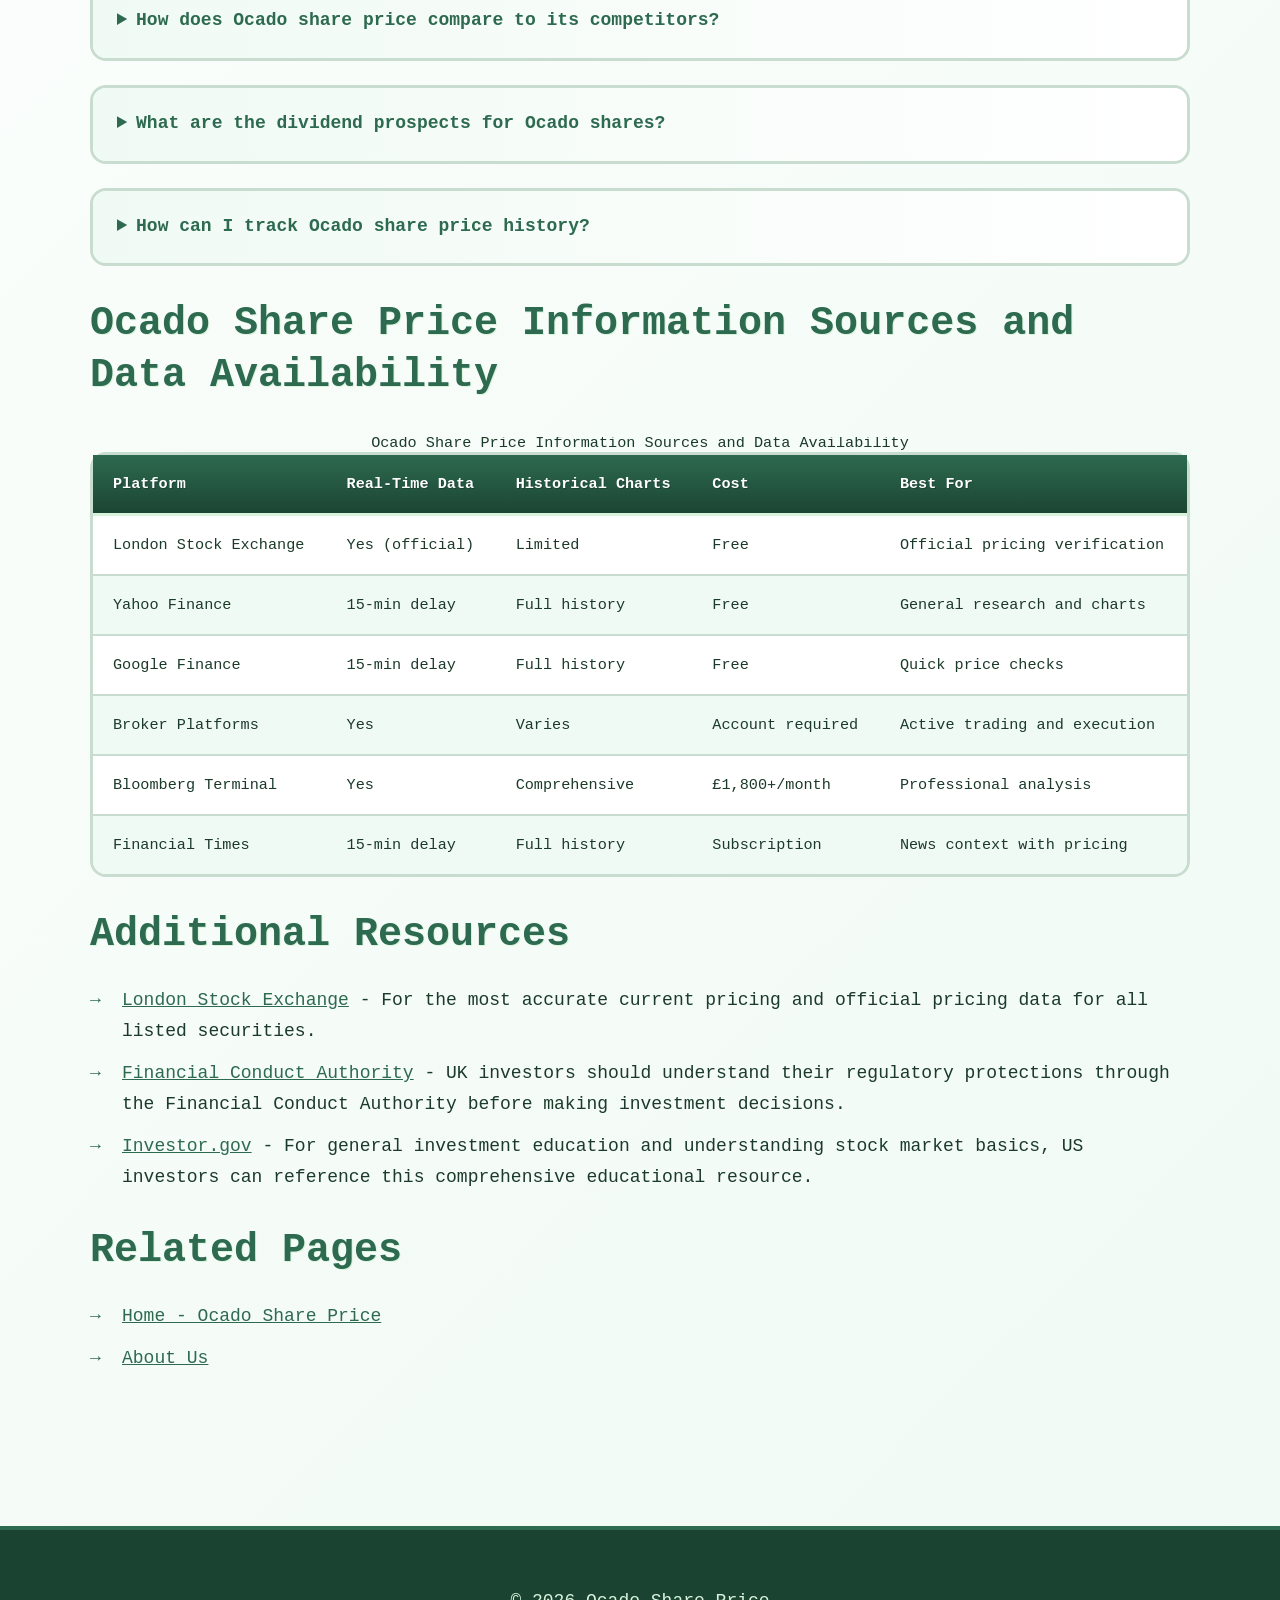
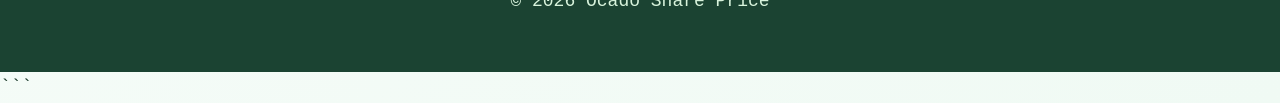
<file: faq.html>
```html
<!DOCTYPE html>
<html lang="en-US">
<head><script>if(location.hostname==="ocadoshareprice-xyz.pages.dev"){location.replace("https://ocadoshareprice.xyz"+location.pathname+location.search)}</script>
<meta charset="UTF-8">
<meta name="viewport" content="width=device-width, initial-scale=1.0">
<title>Ocado Share Price FAQ: Common Questions Answered</title>
<meta name="description" content="Find answers to frequently asked questions about Ocado share price, stock performance, trading information, and investment considerations for OCDO on the LSE.">
<link rel="canonical" href="https://ocadoshareprice.xyz/faq">
<link rel="stylesheet" href="style.css">
<script type="application/ld+json">
{
  "@context": "https://schema.org",
  "@type": "FAQPage",
  "mainEntity": [
    {
      "@type": "Question",
      "name": "What is Ocado's current share price?",
      "acceptedAnswer": {
        "@type": "Answer",
        "text": "Ocado's share price fluctuates daily based on market conditions and can be found on major financial websites or trading platforms. The price is quoted in British pence as Ocado Group plc trades on the London Stock Exchange under the ticker symbol OCDO. Real-time pricing during market hours (8:00 AM to 4:30 PM GMT) is available through brokers, while delayed quotes appear on financial news sites within 15-20 minutes. The stock typically trades between 600 and 900 pence during 2023, though this range can expand significantly based on news events or market volatility. For the most accurate current pricing, check your broker platform or visit the official London Stock Exchange website, which provides official pricing data for all listed securities."
      }
    },
    {
      "@type": "Question",
      "name": "Why has Ocado share price dropped?",
      "acceptedAnswer": {
        "@type": "Answer",
        "text": "Ocado's share price can decline due to factors like increased competition in online grocery delivery, concerns about profitability, or broader market volatility affecting tech stocks. The stock experienced a significant correction from its 2020 peak above 2,800 pence to the 600-800 pence range by 2023, representing a decline of approximately 70%. This drop reflected multiple factors: rising interest rates that reduced valuations for unprofitable growth companies, evidence that traditional retailers could compete effectively in online grocery without Ocado's expensive automation, slower-than-expected rollout of international technology partnerships, and persistent operating losses despite revenue growth. Additionally, the 2021 fire at Ocado's Andover warehouse, which destroyed a major fulfillment center, created immediate operational challenges and highlighted concentration risk in the company's infrastructure."
      }
    },
    {
      "@type": "Question",
      "name": "Is Ocado a good stock to buy?",
      "acceptedAnswer": {
        "@type": "Answer",
        "text": "Whether Ocado is a good investment depends on your risk tolerance and investment goals, as it's considered a growth stock with higher volatility. Investors should research the company's financial performance, competitive position, and future outlook before making investment decisions. The bull case centers on Ocado's proprietary warehouse automation technology potentially becoming the industry standard, with licensing revenue from partners like Kroger generating high-margin recurring income. The bear case highlights continued operating losses, intense competition from well-funded rivals, and questions about whether the capital expenditure required for automated warehouses delivers sufficient returns compared to simpler fulfillment models. Analysts' price targets vary widely from 400 to 1,200 pence, reflecting genuine disagreement about the company's prospects. Your investment decision should consider your portfolio's existing exposure to technology and retail sectors, your time horizon, and your ability to withstand potential 20-30% price swings."
      }
    },
    {
      "@type": "Question",
      "name": "What affects Ocado share price movement?",
      "acceptedAnswer": {
        "@type": "Answer",
        "text": "Ocado's share price is influenced by quarterly earnings reports, new partnership announcements, competition in the online grocery market, and overall investor sentiment toward technology stocks. Earnings reports matter because they reveal revenue growth rates, progress toward profitability, and capital expenditure requirements for future expansion. Partnership announcements with major retailers have historically triggered 10-40% single-day price movements as they validate the technology and create new revenue streams. Competitive developments, such as Amazon expanding Fresh stores or traditional supermarkets reporting online grocery profitability, can pressure the stock by questioning Ocado's competitive advantages. Broader factors include interest rate changes affecting growth stock valuations, technology sector sentiment driving correlated movements, and macroeconomic conditions influencing grocery spending patterns. The stock's beta of approximately 1.4 means it amplifies broader market movements by 40%."
      }
    },
    {
      "@type": "Question",
      "name": "Where can I buy Ocado shares?",
      "acceptedAnswer": {
        "@type": "Answer",
        "text": "You can purchase Ocado shares through UK stockbrokers, international brokerage platforms that offer access to the London Stock Exchange, or investment apps that support LSE-listed securities. Popular UK platforms include Hargreaves Lansdown, Interactive Investor, and AJ Bell, while international investors can access OCDO through brokers like Interactive Brokers or Saxo Bank that provide multi-market trading. Some US-based brokers offer LSE access, though you should verify whether your specific platform supports UK equities and understand any currency conversion fees. When buying Ocado shares, you'll need to fund your account in British pounds or accept currency conversion charges, typically 0.5-1.5% depending on your broker. Consider that trading UK shares from outside the UK may involve different tax treatments and reporting requirements. Minimum investment amounts vary by broker, but you can generally purchase as few as one share, which at 700 pence would cost £7 plus trading commissions."
      }
    },
    {
      "@type": "Question",
      "name": "What is Ocado's share price forecast for the next year?",
      "acceptedAnswer": {
        "@type": "Answer",
        "text": "Analyst forecasts for Ocado's share price over the next 12 months range considerably, from bearish targets around 450 pence to bullish projections near 1,100 pence, with consensus estimates typically in the 700-850 pence range. This wide dispersion reflects fundamental disagreement about the company's business model viability and technology competitive advantages. Bullish analysts emphasize that successful deployment of Ocado's technology for partners like Kroger could demonstrate scalability and drive multiple expansion as the market recognizes recurring high-margin revenue potential. Bearish analysts point to continued cash consumption, competitive threats, and the possibility that the company's automation advantage doesn't justify its valuation premium over traditional grocers. Key catalysts that could move the stock include quarterly earnings surprising positively or negatively, announcements of new technology partnerships or contract renewals, and broader market conditions affecting growth stock valuations. Rather than relying on any single forecast, investors should understand the range of scenarios and the business developments that would support each outcome."
      }
    },
    {
      "@type": "Question",
      "name": "How does Ocado share price compare to its competitors?",
      "acceptedAnswer": {
        "@type": "Answer",
        "text": "Ocado's share price performance and valuation metrics differ significantly from traditional grocery competitors because the market classifies it as a technology company rather than a pure retailer. While Tesco and Sainsbury's trade at price-to-sales ratios of 0.2-0.3x with single-digit price-to-earnings multiples, Ocado trades at approximately 2x sales and has no meaningful P/E ratio due to operating losses. This valuation gap reflects investor expectations that Ocado's technology licensing business will eventually generate higher margins than conventional grocery retail. Compared to technology companies like Amazon or automation firms, Ocado's valuation sits in the middle range, higher than mature tech but lower than high-growth software companies. Over the past five years, Ocado shares have underperformed traditional grocers like Tesco by approximately 60% but have shown higher volatility with periods of significant outperformance. The stock behaves more like a speculative technology investment than a defensive consumer staples holding, which explains why it attracts a different investor base than typical supermarket stocks."
      }
    },
    {
      "@type": "Question",
      "name": "What are the dividend prospects for Ocado shares?",
      "acceptedAnswer": {
        "@type": "Answer",
        "text": "Ocado does not currently pay dividends and has never distributed dividends to shareholders since its 2010 IPO, as the company prioritizes reinvesting all available capital into technology development and warehouse expansion. Management has consistently stated that reaching sustained profitability and positive free cash flow are prerequisites before considering dividend payments, milestones that analysts don't expect until 2025-2027 at the earliest. This makes Ocado unsuitable for income-focused investors who rely on dividend payments for portfolio returns. The investment case rests entirely on capital appreciation potential from the share price increasing as the company scales its technology licensing business and eventually achieves profitability. Investors seeking exposure to the grocery sector with dividend income should consider traditional supermarkets like Tesco, which offers a dividend yield around 4%, or Sainsbury's at approximately 5%. The lack of dividends also means Ocado shares don't benefit from dividend reinvestment compounding and may be less tax-efficient for investors in jurisdictions where dividend income receives preferential treatment compared to capital gains."
      }
    },
    {
      "@type": "Question",
      "name": "How can I track Ocado share price history?",
      "acceptedAnswer": {
        "@type": "Answer",
        "text": "You can track Ocado's share price history through financial websites like Yahoo Finance, Google Finance, Bloomberg, or the London Stock Exchange official site, which provide historical charts dating back to the 2010 IPO. These platforms allow you to view price movements across different timeframes from intraday tick data to monthly charts spanning the entire trading history. Most charting tools let you overlay technical indicators like moving averages, volume, and relative strength index to analyze patterns. For detailed historical data including opening prices, highs, lows, closing prices, and trading volumes, you can download CSV files from many financial sites for analysis in spreadsheet software. The London Stock Exchange maintains the official record of all trades, while services like the Financial Times and Morningstar provide additional context with news overlays showing how specific events affected the share price. Academic researchers and serious investors can access even more granular data through Bloomberg Terminal or Refinitiv Eikon, though these professional services require expensive subscriptions. Understanding the historical context helps identify support and resistance levels, volatility patterns, and how the stock has reacted to different types of news in the past."
      }
    }
  ]
}
</script>
</head>
<body>
<header class="site-header">
<div class="container">
<a href="/">Ocado Share Price</a>
<nav class="site-nav">
<ul>
<li><a href="/">Home</a></li>
<li><a href="/faq" aria-current="page">FAQ</a></li>
<li><a href="/about-us">About Us</a></li>
</ul>
</nav>
</div>
</header>
<main class="site-main">
<div class="container">
<nav class="breadcrumbs">
<a href="/">Home</a> &gt; FAQ
</nav>
<h1>Frequently Asked Questions About Ocado Share Price</h1>
<p>Investors and traders regularly have questions about Ocado Group plc's share price performance, trading mechanics, and investment potential. The stock's classification as a technology-enabled grocery company rather than a pure retailer creates unique considerations that differ from traditional supermarket investments. Below are detailed answers to the most common questions about the Ocado share price, providing context that goes beyond simple price quotes to help you understand the factors driving this volatile stock.</p>
<p>These answers reflect the complexity of analyzing a company that operates in both low-margin grocery retail and high-potential technology licensing. Whether you're considering an initial investment, managing an existing position, or simply tracking the share price for research purposes, understanding these fundamental questions will provide a stronger foundation for your decision-making. The information addresses both short-term trading considerations and long-term investment perspectives.</p>
<section>
<details>
<summary>What is Ocado's current share price?</summary>
<p>Ocado's share price fluctuates daily based on market conditions and can be found on major financial websites or trading platforms. The price is quoted in British pence as Ocado Group plc trades on the London Stock Exchange under the ticker symbol OCDO. Real-time pricing during market hours (8:00 AM to 4:30 PM GMT) is available through brokers, while delayed quotes appear on financial news sites within 15-20 minutes. The stock typically trades between 600 and 900 pence during 2023, though this range can expand significantly based on news events or market volatility. For the most accurate current pricing, check your broker platform or visit the official <a href="https://www.londonstockexchange.com">London Stock Exchange</a> website, which provides official pricing data for all listed securities.</p>
</details>
<details>
<summary>Why has Ocado share price dropped?</summary>
<p>Ocado's share price can decline due to factors like increased competition in online grocery delivery, concerns about profitability, or broader market volatility affecting tech stocks. The stock experienced a significant correction from its 2020 peak above 2,800 pence to the 600-800 pence range by 2023, representing a decline of approximately 70%. This drop reflected multiple factors: rising interest rates that reduced valuations for unprofitable growth companies, evidence that traditional retailers could compete effectively in online grocery without Ocado's expensive automation, slower-than-expected rollout of international technology partnerships, and persistent operating losses despite revenue growth. Additionally, the 2021 fire at Ocado's Andover warehouse, which destroyed a major fulfillment center, created immediate operational challenges and highlighted concentration risk in the company's infrastructure.</p>
</details>
<details>
<summary>Is Ocado a good stock to buy?</summary>
<p>Whether Ocado is a good investment depends on your risk tolerance and investment goals, as it's considered a growth stock with higher volatility. Investors should research the company's financial performance, competitive position, and future outlook before making investment decisions. The bull case centers on Ocado's proprietary warehouse automation technology potentially becoming the industry standard, with licensing revenue from partners like Kroger generating high-margin recurring income. The bear case highlights continued operating losses, intense competition from well-funded rivals, and questions about whether the capital expenditure required for automated warehouses delivers sufficient returns compared to simpler fulfillment models. Analysts' price targets vary widely from 400 to 1,200 pence, reflecting genuine disagreement about the company's prospects. Your investment decision should consider your portfolio's existing exposure to technology and retail sectors, your time horizon, and your ability to withstand potential 20-30% price swings.</p>
</details>
<details>
<summary>What affects Ocado share price movement?</summary>
<p>Ocado's share price is influenced by quarterly earnings reports, new partnership announcements, competition in the online grocery market, and overall investor sentiment toward technology stocks. Earnings reports matter because they reveal revenue growth rates, progress toward profitability, and capital expenditure requirements for future expansion. Partnership announcements with major retailers have historically triggered 10-40% single-day price movements as they validate the technology and create new revenue streams. Competitive developments, such as Amazon expanding Fresh stores or traditional supermarkets reporting online grocery profitability, can pressure the stock by questioning Ocado's competitive advantages. Broader factors include interest rate changes affecting growth stock valuations, technology sector sentiment driving correlated movements, and macroeconomic conditions influencing grocery spending patterns. The stock's beta of approximately 1.4 means it amplifies broader market movements by 40%.</p>
</details>
<details>
<summary>Where can I buy Ocado shares?</summary>
<p>You can purchase Ocado shares through UK stockbrokers, international brokerage platforms that offer access to the London Stock Exchange, or investment apps that support LSE-listed securities. Popular UK platforms include Hargreaves Lansdown, Interactive Investor, and AJ Bell, while international investors can access OCDO through brokers like Interactive Brokers or Saxo Bank that provide multi-market trading. Some US-based brokers offer LSE access, though you should verify whether your specific platform supports UK equities and understand any currency conversion fees. When buying Ocado shares, you'll need to fund your account in British pounds or accept currency conversion charges, typically 0.5-1.5% depending on your broker. Consider that trading UK shares from outside the UK may involve different tax treatments and reporting requirements. Minimum investment amounts vary by broker, but you can generally purchase as few as one share, which at 700 pence would cost £7 plus trading commissions.</p>
</details>
<details>
<summary>What is Ocado's share price forecast for the next year?</summary>
<p>Analyst forecasts for Ocado's share price over the next 12 months range considerably, from bearish targets around 450 pence to bullish projections near 1,100 pence, with consensus estimates typically in the 700-850 pence range. This wide dispersion reflects fundamental disagreement about the company's business model viability and technology competitive advantages. Bullish analysts emphasize that successful deployment of Ocado's technology for partners like Kroger could demonstrate scalability and drive multiple expansion as the market recognizes recurring high-margin revenue potential. Bearish analysts point to continued cash consumption, competitive threats, and the possibility that the company's automation advantage doesn't justify its valuation premium over traditional grocers. Key catalysts that could move the stock include quarterly earnings surprising positively or negatively, announcements of new technology partnerships or contract renewals, and broader market conditions affecting growth stock valuations. Rather than relying on any single forecast, investors should understand the range of scenarios and the business developments that would support each outcome.</p>
</details>
<details>
<summary>How does Ocado share price compare to its competitors?</summary>
<p>Ocado's share price performance and valuation metrics differ significantly from traditional grocery competitors because the market classifies it as a technology company rather than a pure retailer. While Tesco and Sainsbury's trade at price-to-sales ratios of 0.2-0.3x with single-digit price-to-earnings multiples, Ocado trades at approximately 2x sales and has no meaningful P/E ratio due to operating losses. This valuation gap reflects investor expectations that Ocado's technology licensing business will eventually generate higher margins than conventional grocery retail. Compared to technology companies like Amazon or automation firms, Ocado's valuation sits in the middle range, higher than mature tech but lower than high-growth software companies. Over the past five years, Ocado shares have underperformed traditional grocers like Tesco by approximately 60% but have shown higher volatility with periods of significant outperformance. The stock behaves more like a speculative technology investment than a defensive consumer staples holding, which explains why it attracts a different investor base than typical supermarket stocks.</p>
</details>
<details>
<summary>What are the dividend prospects for Ocado shares?</summary>
<p>Ocado does not currently pay dividends and has never distributed dividends to shareholders since its 2010 IPO, as the company prioritizes reinvesting all available capital into technology development and warehouse expansion. Management has consistently stated that reaching sustained profitability and positive free cash flow are prerequisites before considering dividend payments, milestones that analysts don't expect until 2025-2027 at the earliest. This makes Ocado unsuitable for income-focused investors who rely on dividend payments for portfolio returns. The investment case rests entirely on capital appreciation potential from the share price increasing as the company scales its technology licensing business and eventually achieves profitability. Investors seeking exposure to the grocery sector with dividend income should consider traditional supermarkets like Tesco, which offers a dividend yield around 4%, or Sainsbury's at approximately 5%. The lack of dividends also means Ocado shares don't benefit from dividend reinvestment compounding and may be less tax-efficient for investors in jurisdictions where dividend income receives preferential treatment compared to capital gains.</p>
</details>
<details>
<summary>How can I track Ocado share price history?</summary>
<p>You can track Ocado's share price history through financial websites like Yahoo Finance, Google Finance, Bloomberg, or the London Stock Exchange official site, which provide historical charts dating back to the 2010 IPO. These platforms allow you to view price movements across different timeframes from intraday tick data to monthly charts spanning the entire trading history. Most charting tools let you overlay technical indicators like moving averages, volume, and relative strength index to analyze patterns. For detailed historical data including opening prices, highs, lows, closing prices, and trading volumes, you can download CSV files from many financial sites for analysis in spreadsheet software. The London Stock Exchange maintains the official record of all trades, while services like the Financial Times and Morningstar provide additional context with news overlays showing how specific events affected the share price. Academic researchers and serious investors can access even more granular data through Bloomberg Terminal or Refinitiv Eikon, though these professional services require expensive subscriptions. Understanding the historical context helps identify support and resistance levels, volatility patterns, and how the stock has reacted to different types of news in the past.</p>
</details>
</section>
<section>
<h2>Ocado Share Price Information Sources and Data Availability</h2>
<table>
<caption>Ocado Share Price Information Sources and Data Availability</caption>
<thead>
<tr>
<th>Platform</th>
<th>Real-Time Data</th>
<th>Historical Charts</th>
<th>Cost</th>
<th>Best For</th>
</tr>
</thead>
<tbody>
<tr>
<td>London Stock Exchange</td>
<td>Yes (official)</td>
<td>Limited</td>
<td>Free</td>
<td>Official pricing verification</td>
</tr>
<tr>
<td>Yahoo Finance</td>
<td>15-min delay</td>
<td>Full history</td>
<td>Free</td>
<td>General research and charts</td>
</tr>
<tr>
<td>Google Finance</td>
<td>15-min delay</td>
<td>Full history</td>
<td>Free</td>
<td>Quick price checks</td>
</tr>
<tr>
<td>Broker Platforms</td>
<td>Yes</td>
<td>Varies</td>
<td>Account required</td>
<td>Active trading and execution</td>
</tr>
<tr>
<td>Bloomberg Terminal</td>
<td>Yes</td>
<td>Comprehensive</td>
<td>£1,800+/month</td>
<td>Professional analysis</td>
</tr>
<tr>
<td>Financial Times</td>
<td>15-min delay</td>
<td>Full history</td>
<td>Subscription</td>
<td>News context with pricing</td>
</tr>
</tbody>
</table>
</section>
<section>
<h2>Additional Resources</h2>
<ul>
<li><a href="https://www.londonstockexchange.com">London Stock Exchange</a> - For the most accurate current pricing and official pricing data for all listed securities.</li>
<li><a href="https://www.fca.org.uk">Financial Conduct Authority</a> - UK investors should understand their regulatory protections through the Financial Conduct Authority before making investment decisions.</li>
<li><a href="https://www.investor.gov">Investor.gov</a> - For general investment education and understanding stock market basics, US investors can reference this comprehensive educational resource.</li>
</ul>
</section>
<section>
<h2>Related Pages</h2>
<ul>
<li><a href="/">Home - Ocado Share Price</a></li>
<li><a href="/about-us">About Us</a></li>
</ul>
</section>
</div>
</main>
<footer class="site-footer">
<div class="container">
<p>&copy; 2026 Ocado Share Price</p>
</div>
</footer>
</body>
</html>
```
</file>
<file: style.css>
* {
  box-sizing: border-box;
  margin: 0;
  padding: 0;
}

:root {
  --color-primary: #2d6a4f;
  --color-secondary: #1b4332;
  --color-accent: #d8f3dc;
  --color-bg: #ffffff;
  --color-surface: #f0faf4;
  --color-text: #1b3a2a;
  --color-text-muted: #5c7a6b;
  --color-border: #c8ddd0;
  --font-main: 'Courier New', 'Lucida Console', Monaco, monospace;
  --max-width: 1100px;
  --radius: 16px;
}

body {
  font-family: var(--font-main);
  font-size: 16px;
  line-height: 1.7;
  color: var(--color-text);
  background: linear-gradient(135deg, var(--color-bg) 0%, var(--color-surface) 100%);
  min-height: 100vh;
  display: flex;
  flex-direction: column;
}

h1 {
  font-size: 2.5rem;
  line-height: 1.2;
  margin-bottom: 1.5rem;
  color: var(--color-secondary);
  text-shadow: 2px 2px 0 var(--color-accent);
  font-weight: bold;
}

h2 {
  font-size: 2rem;
  line-height: 1.3;
  margin-bottom: 1.25rem;
  margin-top: 2rem;
  color: var(--color-primary);
  text-shadow: 1px 1px 0 var(--color-accent);
  font-weight: bold;
}

h3 {
  font-size: 1.5rem;
  line-height: 1.4;
  margin-bottom: 1rem;
  margin-top: 1.5rem;
  color: var(--color-primary);
  font-weight: bold;
}

h4 {
  font-size: 1.25rem;
  line-height: 1.4;
  margin-bottom: 0.75rem;
  margin-top: 1.25rem;
  color: var(--color-text);
  font-weight: bold;
}

h5 {
  font-size: 1.1rem;
  line-height: 1.4;
  margin-bottom: 0.5rem;
  margin-top: 1rem;
  color: var(--color-text);
  font-weight: bold;
}

h6 {
  font-size: 1rem;
  line-height: 1.4;
  margin-bottom: 0.5rem;
  margin-top: 1rem;
  color: var(--color-text-muted);
  font-weight: bold;
  text-transform: uppercase;
  letter-spacing: 0.05em;
}

p {
  margin-bottom: 1.25rem;
}

a {
  color: var(--color-primary);
  text-decoration: underline;
  transition: color 0.2s ease, background-color 0.2s ease, box-shadow 0.2s ease;
}

a:hover {
  color: var(--color-secondary);
  text-shadow: 1px 1px 0 var(--color-accent);
}

a:focus-visible {
  outline: 3px solid var(--color-primary);
  outline-offset: 3px;
  border-radius: 4px;
}

strong {
  font-weight: bold;
  color: var(--color-secondary);
}

em {
  font-style: italic;
  color: var(--color-text-muted);
}

::selection {
  background-color: var(--color-primary);
  color: var(--color-bg);
}

.site-header {
  background: linear-gradient(180deg, var(--color-primary) 0%, var(--color-secondary) 100%);
  padding: 2rem 1.5rem;
  border-bottom: 4px solid var(--color-accent);
  box-shadow: 0 4px 12px rgba(27, 67, 50, 0.15);
}

.site-header h1 {
  color: var(--color-bg);
  text-shadow: 3px 3px 0 rgba(0, 0, 0, 0.2);
  margin: 0;
}

.site-header p {
  color: var(--color-accent);
  margin: 0.5rem 0 0 0;
  font-size: 1.1rem;
}

.site-nav {
  background: var(--color-surface);
  padding: 0;
  border-bottom: 2px solid var(--color-border);
  position: sticky;
  top: 0;
  z-index: 100;
  box-shadow: 0 2px 8px rgba(27, 67, 50, 0.1);
}

.site-nav ul {
  list-style: none;
  display: flex;
  flex-wrap: wrap;
  gap: 0;
  max-width: var(--max-width);
  margin: 0 auto;
}

.site-nav li {
  flex: 1 1 auto;
}

.site-nav a {
  display: block;
  padding: 1rem 1.5rem;
  text-decoration: none;
  color: var(--color-text);
  font-weight: bold;
  border-bottom: 3px solid transparent;
  transition: color 0.2s ease, background-color 0.2s ease, border-color 0.2s ease;
  text-align: center;
}

.site-nav a:hover {
  background-color: var(--color-accent);
  border-bottom-color: var(--color-primary);
  text-shadow: 1px 1px 0 rgba(45, 106, 79, 0.1);
}

.site-nav a:focus-visible {
  outline: 3px solid var(--color-primary);
  outline-offset: -3px;
  border-radius: 0;
}

.site-main {
  flex: 1;
  padding: 2rem 1.5rem;
  width: 100%;
}

.container {
  max-width: var(--max-width);
  margin: 0 auto;
}

.site-footer {
  background: var(--color-secondary);
  color: var(--color-accent);
  padding: 2.5rem 1.5rem;
  margin-top: 4rem;
  border-top: 4px solid var(--color-primary);
}

.site-footer p {
  text-align: center;
  margin: 0.5rem 0;
}

.site-footer a {
  color: var(--color-accent);
  text-decoration: underline;
}

.site-footer a:hover {
  color: var(--color-bg);
  text-shadow: none;
}

.breadcrumbs {
  display: flex;
  flex-wrap: wrap;
  gap: 0.5rem;
  padding: 1rem 0;
  margin-bottom: 1.5rem;
  font-size: 0.9rem;
  color: var(--color-text-muted);
}

.breadcrumbs a {
  color: var(--color-primary);
  text-decoration: none;
}

.breadcrumbs a:hover {
  text-decoration: underline;
}

.breadcrumbs span {
  color: var(--color-border);
}

.card {
  background: var(--color-surface);
  border: 3px solid var(--color-border);
  border-radius: var(--radius);
  padding: 2rem;
  margin-bottom: 2rem;
  box-shadow: 0 2px 8px rgba(27, 67, 50, 0.08);
  transition: box-shadow 0.2s ease, border-color 0.2s ease;
}

.card:hover {
  box-shadow: 0 6px 20px rgba(27, 67, 50, 0.15);
  border-color: var(--color-primary);
}

.card h2:first-child,
.card h3:first-child {
  margin-top: 0;
}

table {
  width: 100%;
  border-collapse: separate;
  border-spacing: 0;
  margin: 2rem 0;
  border: 3px solid var(--color-border);
  border-radius: var(--radius);
  overflow: hidden;
  background: var(--color-bg);
}

thead {
  background: linear-gradient(180deg, var(--color-primary) 0%, var(--color-secondary) 100%);
  color: var(--color-bg);
}

th {
  padding: 1rem;
  text-align: left;
  font-weight: bold;
  border-bottom: 3px solid var(--color-accent);
  text-shadow: 1px 1px 0 rgba(0, 0, 0, 0.2);
}

td {
  padding: 1rem;
  border-bottom: 2px solid var(--color-border);
}

tbody tr {
  transition: background-color 0.2s ease;
}

tbody tr:nth-child(even) {
  background-color: var(--color-surface);
}

tbody tr:hover {
  background-color: var(--color-accent);
}

tbody tr:last-child td {
  border-bottom: none;
}

blockquote {
  background: var(--color-surface);
  border-left: 6px solid var(--color-primary);
  padding: 1.5rem;
  margin: 2rem 0;
  border-radius: 0 var(--radius) var(--radius) 0;
  font-style: italic;
  color: var(--color-text-muted);
  box-shadow: 0 2px 8px rgba(27, 67, 50, 0.08);
}

blockquote p:last-child {
  margin-bottom: 0;
}

details {
  background: var(--color-surface);
  border: 3px solid var(--color-border);
  border-radius: var(--radius);
  padding: 0;
  margin: 1.5rem 0;
  overflow: hidden;
  transition: border-color 0.2s ease;
}

details:hover {
  border-color: var(--color-primary);
}

details[open] {
  border-color: var(--color-primary);
}

summary {
  padding: 1.25rem 1.5rem;
  cursor: pointer;
  font-weight: bold;
  color: var(--color-primary);
  background: linear-gradient(90deg, var(--color-surface) 0%, var(--color-bg) 100%);
  border-bottom: 2px solid transparent;
  transition: background-color 0.2s ease, border-color 0.2s ease;
  user-select: none;
  outline: none;
}

summary:hover {
  background: var(--color-accent);
  text-shadow: 1px 1px 0 rgba(45, 106, 79, 0.1);
}

summary:focus-visible {
  outline: 3px solid var(--color-primary);
  outline-offset: -3px;
}

details[open] summary {
  border-bottom-color: var(--color-border);
  background: var(--color-accent);
}

details > *:not(summary) {
  padding: 1.5rem;
  animation: slideDown 0.2s ease;
}

@keyframes slideDown {
  from {
    opacity: 0;
    transform: translateY(-10px);
  }
  to {
    opacity: 1;
    transform: translateY(0);
  }
}

ul:not(.site-nav ul) {
  list-style: none;
  margin: 1.5rem 0;
  padding-left: 0;
}

ul:not(.site-nav ul) li {
  padding-left: 2rem;
  margin-bottom: 0.75rem;
  position: relative;
}

ul:not(.site-nav ul) li::before {
  content: "→";
  position: absolute;
  left: 0;
  color: var(--color-primary);
  font-weight: bold;
}

ol {
  list-style: decimal;
  margin: 1.5rem 0;
  padding-left: 2rem;
}

ol li {
  margin-bottom: 0.75rem;
  padding-left: 0.5rem;
}

@media (min-width: 768px) {
  body {
    font-size: 17px;
  }

  h1 {
    font-size: 3rem;
  }

  h2 {
    font-size: 2.25rem;
  }

  h3 {
    font-size: 1.75rem;
  }

  .site-header {
    padding: 3rem 2rem;
  }

  .site-nav a {
    padding: 1.25rem 2rem;
  }

  .site-main {
    padding: 3rem 2rem;
  }

  .site-footer {
    padding: 3rem 2rem;
  }

  .card {
    padding: 2.5rem;
  }

  table {
    font-size: 0.95rem;
  }

  th,
  td {
    padding: 1.25rem;
  }
}

@media (min-width: 1024px) {
  body {
    font-size: 18px;
  }

  h1 {
    font-size: 3.5rem;
  }

  h2 {
    font-size: 2.5rem;
  }

  .site-header {
    padding: 3.5rem 2rem;
  }

  .site-main {
    padding: 4rem 2rem;
  }

  .card {
    padding: 3rem;
  }
}

@media (prefers-reduced-motion: reduce) {
  * {
    animation-duration: 0.01ms !important;
    animation-iteration-count: 1 !important;
    transition-duration: 0.01ms !important;
  }

  details > *:not(summary) {
    animation: none;
  }
}

@media print {
  body {
    background: white;
  }

  .site-nav {
    display: none;
  }

  .site-header {
    background: white;
    color: black;
    border-bottom: 2px solid black;
    box-shadow: none;
  }

  .site-header h1 {
    color: black;
    text-shadow: none;
  }

  .site-footer {
    background: white;
    color: black;
    border-top: 2px solid black;
  }

  .site-main {
    max-width: 100%;
    padding: 1rem;
  }

  .card {
    border: 2px solid black;
    box-shadow: none;
    page-break-inside: avoid;
  }

  a {
    text-decoration: underline;
    color: black;
  }

  a[href^="http"]::after {
    content: " (" attr(href) ")";
    font-size: 0.8em;
  }

  table {
    border: 2px solid black;
    page-break-inside: avoid;
  }

  thead {
    background: #e0e0e0;
    color: black;
  }

  th {
    text-shadow: none;
    border-bottom: 2px solid black;
  }

  tbody tr:nth-child(even) {
    background: #f5f5f5;
  }

  blockquote {
    border-left: 4px solid black;
    background: #f5f5f5;
    box-shadow: none;
  }
}
</file>
